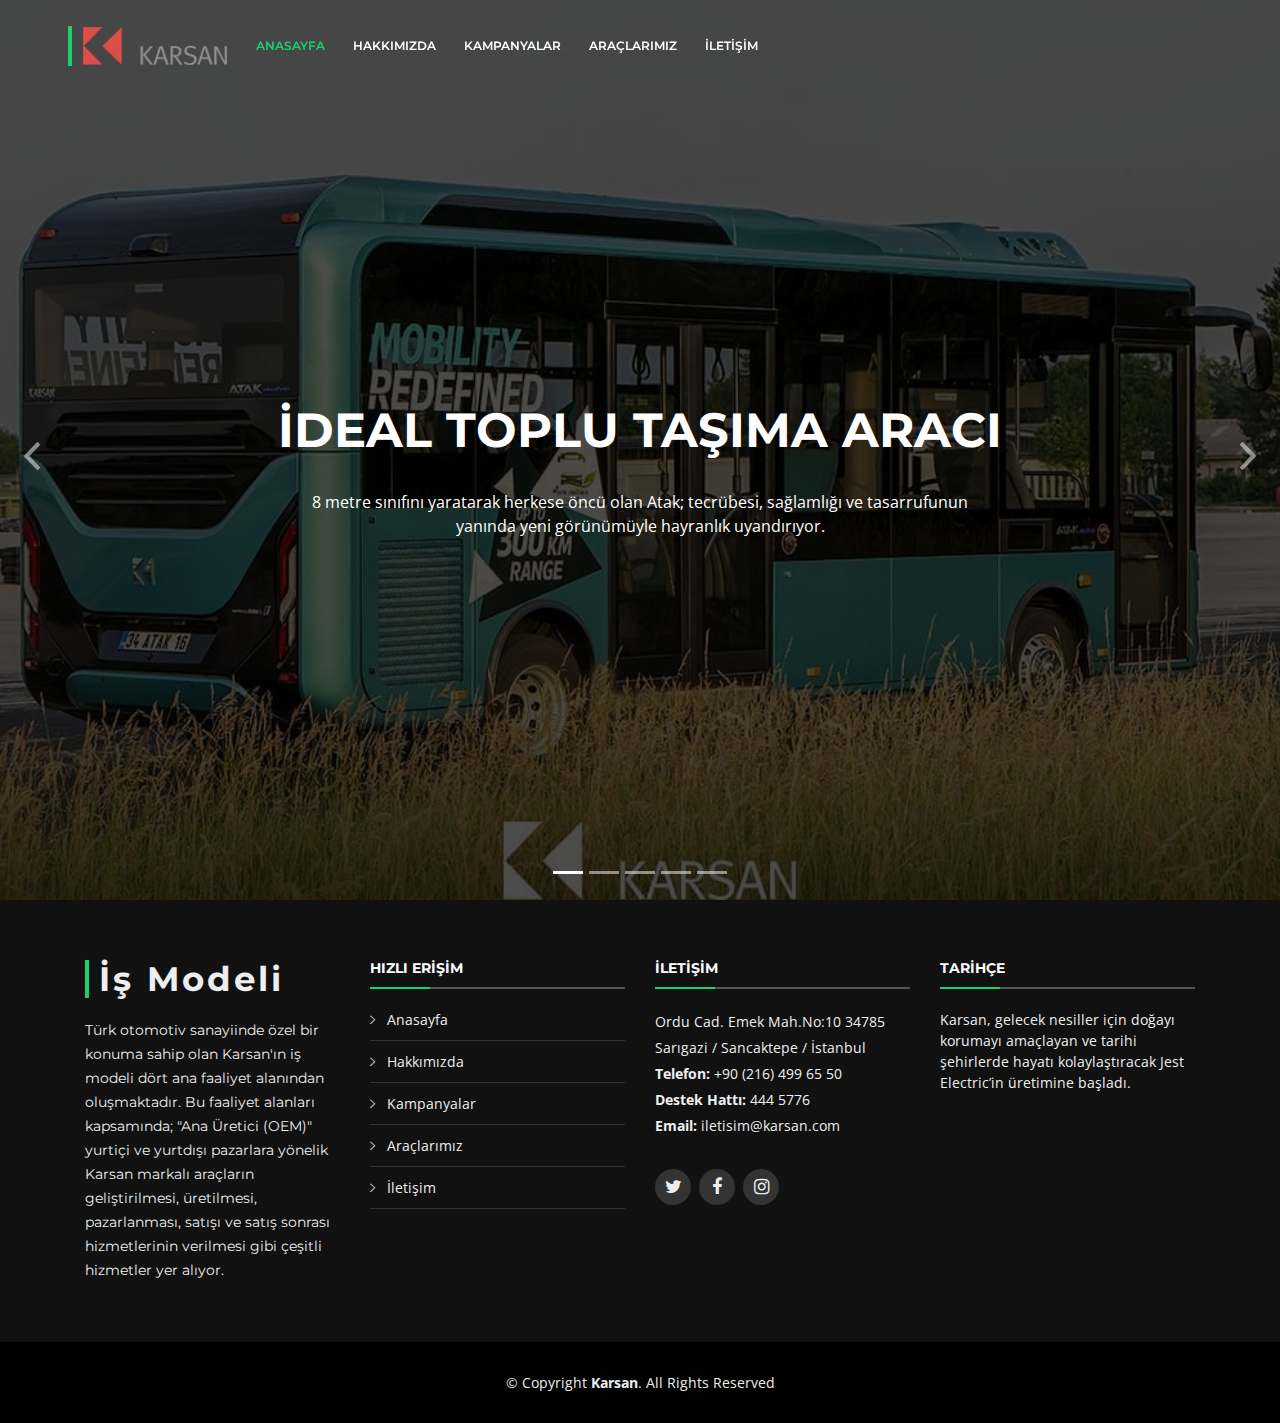
<file: index.html>
<!DOCTYPE html>
<html lang="tr">

<head>
  <meta charset="utf-8">
  <meta content="width=device-width, initial-scale=1.0" name="viewport">

  <title>Karsan </title>
  <meta content="" name="descriptison">
  <meta content="" name="keywords">

  <!-- Favicons -->
  <link href="assets/img/logo1.png" rel="icon">
  <link href="assets/img/apple-touch-icon.png" rel="apple-touch-icon">

  <!-- Google Fonts -->
  <link href="https://fonts.googleapis.com/css?family=Open+Sans:300,300i,400,400i,700,700i|Montserrat:300,400,500,700" rel="stylesheet">

  <!-- Vendor CSS Files -->
  <link href="assets/vendor/bootstrap/css/bootstrap.min.css" rel="stylesheet">
  <link href="assets/vendor/icofont/icofont.min.css" rel="stylesheet">
  <link href="assets/vendor/font-awesome/css/font-awesome.min.css" rel="stylesheet">
  <link href="assets/vendor/ionicons/css/ionicons.min.css" rel="stylesheet">
  <link href="assets/vendor/animate.css/animate.min.css" rel="stylesheet">
  <link href="assets/vendor/venobox/venobox.css" rel="stylesheet">
  <link href="assets/vendor/owl.carousel/assets/owl.carousel.min.css" rel="stylesheet">
  <link href="assets/vendor/aos/aos.css" rel="stylesheet">

  <!-- Template Main CSS File -->
  <link href="assets/css/style.css" rel="stylesheet">

  <!-- =======================================================
  * Template Name: BizPage - v3.0.0
  * Template URL: https://bootstrapmade.com/bizpage-bootstrap-business-template/
  * Author: BootstrapMade.com
  * License: https://bootstrapmade.com/license/
  ======================================================== -->
</head>

<body>

  <!-- ======= Header ======= -->
  <header id="header" class="fixed-top header-transparent">
    <div class="container-fluid">

      <div class="row justify-content-center">
        <div class="col-xl-11 d-flex align-items-center">
          <h1 class="logo"><img src="assets/img/logo.png" alt="" class="img-fluid"></a><a href="index.html"></a></h1>
          <!-- Uncomment below if you prefer to use an image logo -->
          <!-- <a href="index.html" class="logo mr-auto"><img src="assets/img/logo.png" alt="" class="img-fluid"></a>-->

          <nav class="nav-menu d-none d-lg-block">
            <ul>
              <li class="active"><a href="index.html">Anasayfa</a></li>
              <li><a href="hakkımızda.html">Hakkımızda</a></li>
              <li><a href="kampanya.html">Kampanyalar</a></li>
              <li><a href="araclar.html">Araçlarımız</a></li>
              <li><a href="iletisim.html">İletişim</a></li>

            </ul>
          </nav><!-- .nav-menu -->
        </div>
      </div>

    </div>
  </header><!-- End Header -->

  <!-- ======= Intro Section ======= -->
  <section id="intro">
    <div class="intro-container">
      <div id="introCarousel" class="carousel  slide carousel-fade" data-ride="carousel">

        <ol class="carousel-indicators"></ol>

        <div class="carousel-inner" role="listbox">

          <div class="carousel-item active" style="background-image: url(assets/img/intro-carousel/ara1.jpg)">
            <div class="carousel-container">
              <div class="container">
                <h2 class="animate__animated animate__fadeInDown">İDEAL TOPLU TAŞIMA ARACI</h2>
                <p class="animate__animated animate__fadeInUp">8 metre sınıfını yaratarak herkese öncü olan Atak; tecrübesi, sağlamlığı ve tasarrufunun yanında yeni görünümüyle hayranlık uyandırıyor.</p>
                
              </div>
            </div>
          </div>

          <div class="carousel-item" style="background-image: url(assets/img/intro-carousel/ara2.jpg)">
            <div class="carousel-container">
              <div class="container">
                <h2 class="animate__animated animate__fadeInDown">GELİŞMİŞ YOLCU KONFORU</h2>
                <p class="animate__animated animate__fadeInUp">Orijinal alçak girişi ve Kneeling (Şasi Yana Yatma) özelliği ile yaşlı ve pusetli yolcular için araca iniş binişleri kolaylaştıran Atak, engelli rampası sayesinde tekerlekli sandalyeli yolcuların da hareket özgürlüğünü düşünüyor.</p>
              
              </div>
            </div>
          </div>

          <div class="carousel-item" style="background-image: url(assets/img/intro-carousel/ara3.jpg)">
            <div class="carousel-container">
              <div class="container">
                <h2 class="animate__animated animate__fadeInDown">GELECEKTEN İLHAM ALAN YENİ ÖN TASARIM</h2>
                <p class="animate__animated animate__fadeInUp">Yeni Atak, dinamik, modern ve kompakt tasarımıyla yenilikçi bir görünüm ortaya koyuyor. Ön kısmında yer alan keskin bakışlı yatay farları, kavisli ön burnu ve ‘‘L’’ formlu yuvalar içine yerleştirilmiş LED gündüz farları Atak’ın yolda ilerlerken kendinden emin bir duruş sergilemesini sağlıyor.</p>
                
              </div>
            </div>
          </div>

          <div class="carousel-item" style="background-image: url(assets/img/intro-carousel/ara4.jpg)">
            <div class="carousel-container">
              <div class="container">
                <h2 class="animate__animated animate__fadeInDown">İDEAL YOLCU KAPASİTESİ</h2>
                <p class="animate__animated animate__fadeInUp">58 kişilik ideal yolcu kapasitesiyle ekstra maliyetleri ortadan kaldıran Atak, yolcu yoğunluğunun düşük olduğu saatlerde 8 metre uzunluğu ile  tam kapasite kullanımı sunar. 12 metrelik otobüslerin yarattığı atıl kapasiteden ve gereksiz yakıt tüketiminden tasarruf sağlar.</p>
               
              </div>
            </div>
          </div>

          <div class="carousel-item" style="background-image: url(assets/img/intro-carousel/ara5.jpg)">
            <div class="carousel-container">
              <div class="container">
                <h2 class="animate__animated animate__fadeInDown">YAKIT EKONOMİSİ VE YÜKSEK PERFORMANS</h2>
                <p class="animate__animated animate__fadeInUp">Yenilikçi enlemesine motor yerleşimi şehiriçi trafiğinde kısa arka uzunluk ile üstün manevra kabiliyeti sağlarken, güçlü ve çevreci Euro VI emisyon normlarına uygun motoru eşsiz yakıt ekonomisi sunar. Sessiz ve çalışkan motoruyla yüksek performans sağlanmasına yardımcı olur.</p>
                
              </div>
            </div>
          </div>

        </div>

        <a class="carousel-control-prev" href="#introCarousel" role="button" data-slide="prev">
          <span class="carousel-control-prev-icon ion-chevron-left" aria-hidden="true"></span>
          <span class="sr-only">Previous</span>
        </a>

        <a class="carousel-control-next" href="#introCarousel" role="button" data-slide="next">
          <span class="carousel-control-next-icon ion-chevron-right" aria-hidden="true"></span>
          <span class="sr-only">Next</span>
        </a>

      </div>
    </div>
  </section><!-- End Intro Section -->

  <main id="main">

   

   

  <!-- ======= Footer ======= -->
  <footer id="footer">
    <div class="footer-top">
      <div class="container">
        <div class="row">

          <div class="col-lg-3 col-md-6 footer-info">
            <h3>İş Modeli</h3>
            <p>Türk otomotiv sanayiinde özel bir konuma sahip olan Karsan'ın iş modeli dört ana faaliyet alanından oluşmaktadır.

              Bu faaliyet alanları kapsamında; "Ana Üretici (OEM)" yurtiçi ve yurtdışı pazarlara yönelik Karsan markalı araçların geliştirilmesi, üretilmesi, pazarlanması, satışı ve satış sonrası hizmetlerinin verilmesi gibi çeşitli hizmetler yer alıyor.</p>
          </div>

          <div class="col-lg-3 col-md-6 footer-links">
            <h4>Hızlı Erişim</h4>
            <ul>
              <li><i class="ion-ios-arrow-right"></i> <a href="index.html">Anasayfa</a></li>
              <li><i class="ion-ios-arrow-right"></i> <a href="hakkımızda.html">Hakkımızda</a></li>
              <li><i class="ion-ios-arrow-right"></i> <a href="kampanya.html">Kampanyalar</a></li>
              <li><i class="ion-ios-arrow-right"></i> <a href="araclar.html">Araçlarımız</a></li>
              <li><i class="ion-ios-arrow-right"></i> <a href="iletisim.html">İletişim</a></li>
            </ul>
          </div>

          <div class="col-lg-3 col-md-6 footer-contact">
            <h4>İletişim</h4>
            <p>
              Ordu Cad. Emek Mah.No:10 34785 Sarıgazi / Sancaktepe / İstanbul <br>
              
              <strong>Telefon:</strong> +90 (216) 499 65 50<br>  <strong>Destek Hattı: </strong> 444 5776 <br>
              <strong>Email:</strong> iletisim@karsan.com<br>
            </p>

            <div class="social-links">
              <a href="https://twitter.com/karsantr" class="twitter"><i class="fa fa-twitter"></i></a>
              <a href="https://www.facebook.com/karsanTR/" class="facebook"><i class="fa fa-facebook"></i></a>
              <a href="https://www.instagram.com/karsantr/?hl=tr" class="instagram"><i class="fa fa-instagram"></i></a>
              
            </div>

          </div>

          <div class="col-lg-3 col-md-6 footer-newsletter">
            <h4>Tarihçe</h4>
            <p>Karsan, gelecek nesiller için doğayı korumayı amaçlayan ve tarihi şehirlerde hayatı kolaylaştıracak Jest Electric’in üretimine başladı.</p>
            <form action="" method="post">
              
            </form>
          </div>

        </div>
      </div>
    </div>

    <div class="container">
      <div class="copyright">
        &copy; Copyright <strong>Karsan</strong>. All Rights Reserved
      </div>
      <div class="credits">
        <!--
        All the links in the footer should remain intact.
        You can delete the links only if you purchased the pro version.
        Licensing information: https://bootstrapmade.com/license/
        Purchase the pro version with working PHP/AJAX contact form: https://bootstrapmade.com/buy/?theme=BizPage
      -->
    
      </div>
    </div>
  </footer><!-- End Footer -->

  <a href="#" class="back-to-top"><i class="fa fa-chevron-up"></i></a>
  <!-- Uncomment below i you want to use a preloader -->
  <!-- <div id="preloader"></div> -->

  <!-- Vendor JS Files -->
  <script src="assets/vendor/jquery/jquery.min.js"></script>
  <script src="assets/vendor/bootstrap/js/bootstrap.bundle.min.js"></script>
  <script src="assets/vendor/jquery.easing/jquery.easing.min.js"></script>
  <script src="assets/vendor/php-email-form/validate.js"></script>
  <script src="assets/vendor/waypoints/jquery.waypoints.min.js"></script>
  <script src="assets/vendor/counterup/counterup.min.js"></script>
  <script src="assets/vendor/isotope-layout/isotope.pkgd.min.js"></script>
  <script src="assets/vendor/venobox/venobox.min.js"></script>
  <script src="assets/vendor/owl.carousel/owl.carousel.min.js"></script>
  <script src="assets/vendor/aos/aos.js"></script>

  <!-- Template Main JS File -->
  <script src="assets/js/main.js"></script>

</body>

</html>
</file>
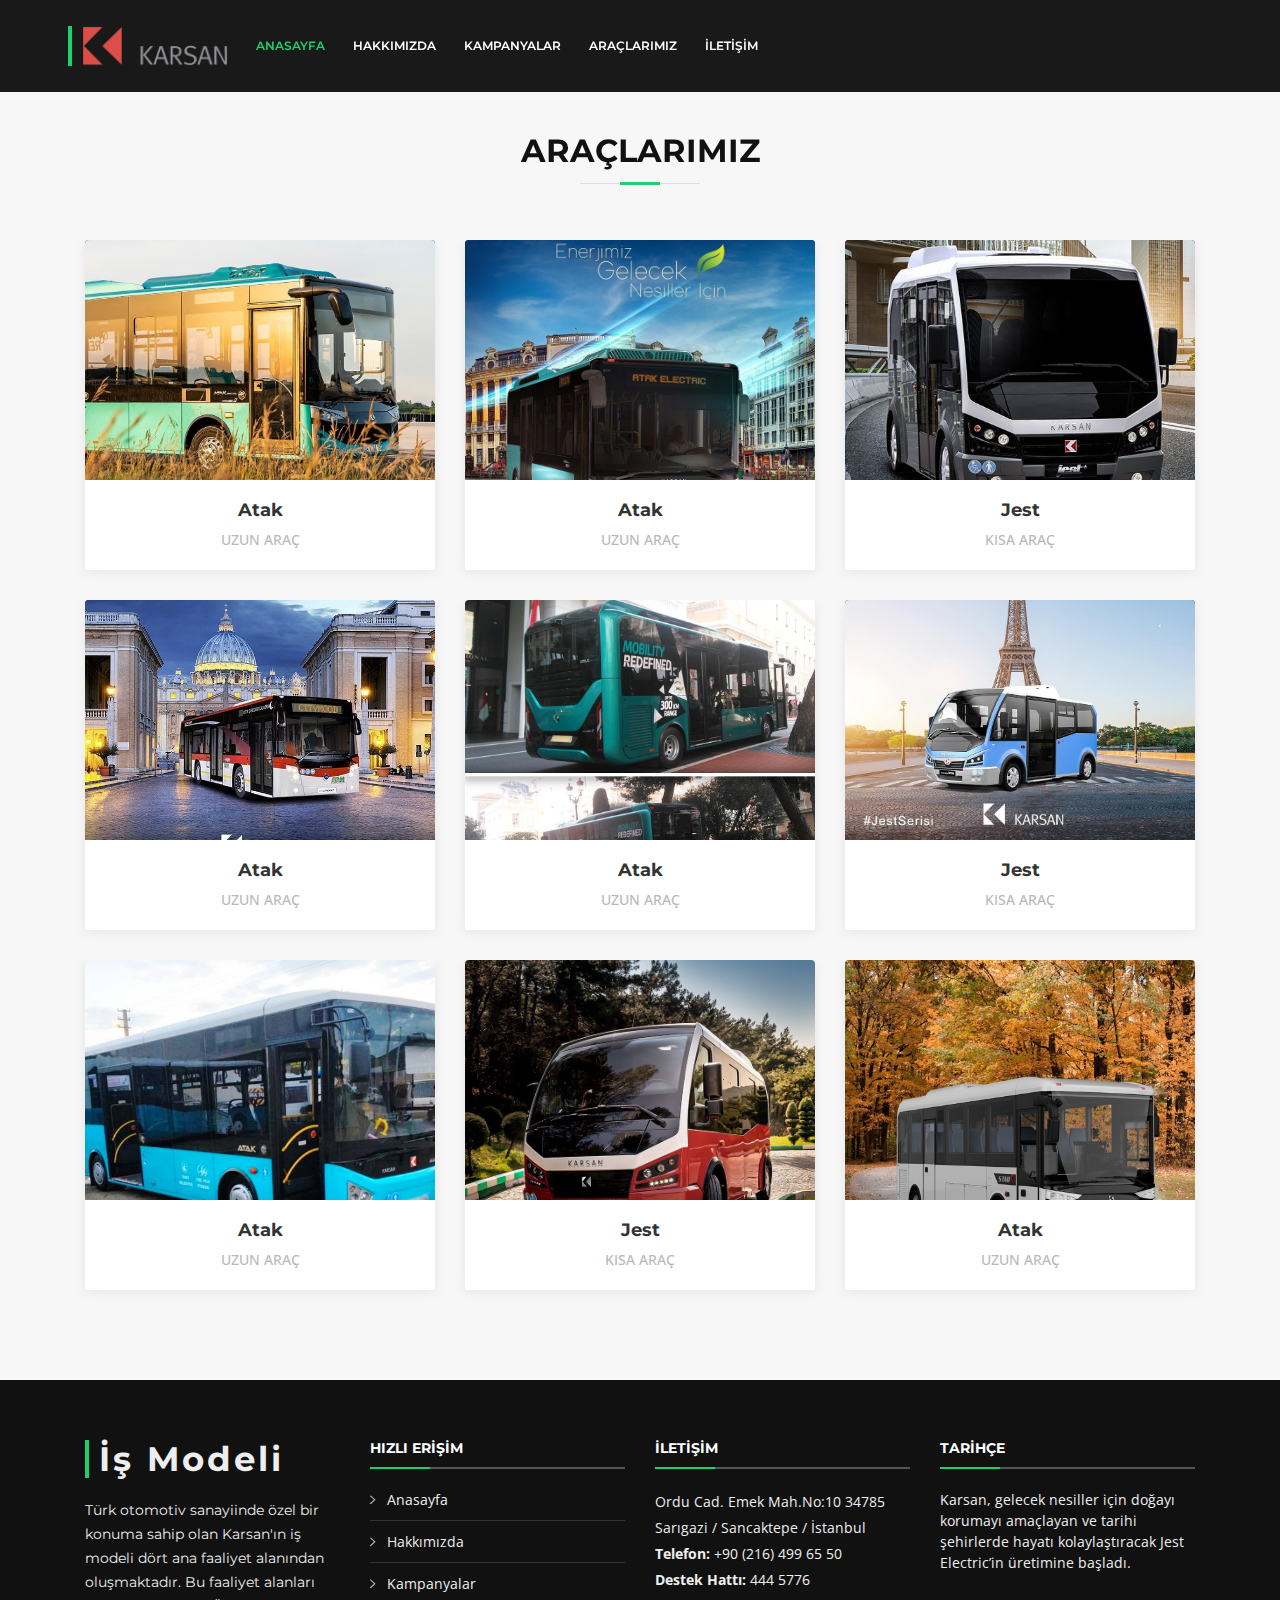
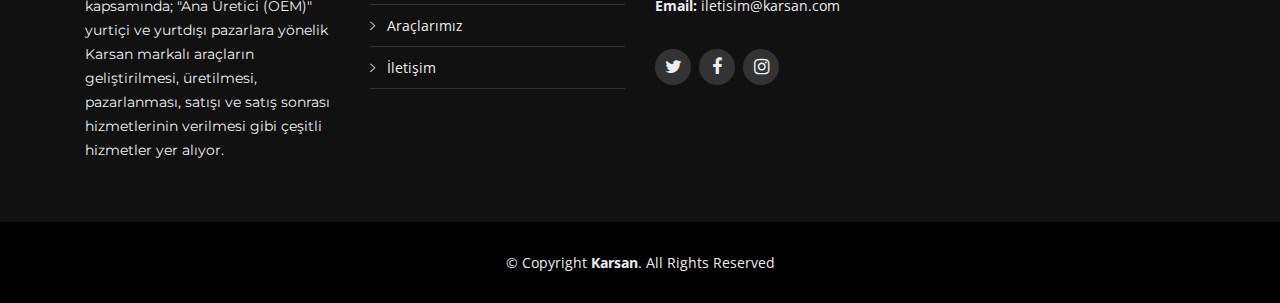
<file: araclar.html>
<!DOCTYPE html>
<html lang="tr">

<head>
  <meta charset="utf-8">
  <meta content="width=device-width, initial-scale=1.0" name="viewport">

  <title>Karsan</title>
  <meta content="" name="descriptison">
  <meta content="" name="keywords">

  <!-- Favicons -->
  <link href="assets/img/logo1.png" rel="icon">
  <link href="assets/img/apple-touch-icon.png" rel="apple-touch-icon">

  <!-- Google Fonts -->
  <link href="https://fonts.googleapis.com/css?family=Open+Sans:300,300i,400,400i,700,700i|Montserrat:300,400,500,700" rel="stylesheet">

  <!-- Vendor CSS Files -->
  <link href="assets/vendor/bootstrap/css/bootstrap.min.css" rel="stylesheet">
  <link href="assets/vendor/icofont/icofont.min.css" rel="stylesheet">
  <link href="assets/vendor/font-awesome/css/font-awesome.min.css" rel="stylesheet">
  <link href="assets/vendor/ionicons/css/ionicons.min.css" rel="stylesheet">
  <link href="assets/vendor/animate.css/animate.min.css" rel="stylesheet">
  <link href="assets/vendor/venobox/venobox.css" rel="stylesheet">
  <link href="assets/vendor/owl.carousel/assets/owl.carousel.min.css" rel="stylesheet">
  <link href="assets/vendor/aos/aos.css" rel="stylesheet">

  <!-- Template Main CSS File -->
  <link href="assets/css/style.css" rel="stylesheet">

  <!-- =======================================================
  * Template Name: BizPage - v3.0.0
  * Template URL: https://bootstrapmade.com/bizpage-bootstrap-business-template/
  * Author: BootstrapMade.com
  * License: https://bootstrapmade.com/license/
  ======================================================== -->
</head>

<body>

  <!-- ======= Header ======= -->
  <header id="header" class="fixed-top  ">
    <div class="container-fluid">

      <div class="row justify-content-center">
        <div class="col-xl-11 d-flex align-items-center">
          <h1 class="logo"><img src="assets/img/logo.png" alt="" class="img-fluid"></a><a href="index.html"></a></h1>
          <!-- Uncomment below if you prefer to use an image logo -->
          <!-- <a href="index.html" class="logo mr-auto"><img src="assets/img/logo.png" alt="" class="img-fluid"></a>-->

          <nav class="nav-menu d-none d-lg-block">
            <ul>
              <li class="active"><a href="index.html">Anasayfa</a></li>
              <li><a href="hakkımızda.html">Hakkımızda</a></li>
              <li><a href="kampanya.html">Kampanyalar</a></li>
              <li><a href="araclar.html">Araçlarımız</a></li>
              <li><a href="iletisim.html">İletişim</a></li>

            </ul>
          </nav><!-- .nav-menu -->
        </div>
      </div>

    </div>
  </header><!-- End Header -->

  <br><br><br>
  <!-- ======= Portfolio Section ======= -->
  <section id="portfolio" class="section-bg">
    <div class="container" data-aos="fade-up">

      <header class="section-header">
        <h3 class="section-title">Araçlarımız</h3>
      </header>

      <div class="row" data-aos="fade-up" data-aos-delay="100"">
    <div class=" col-lg-12">
        <ul id="portfolio-flters">
          
        </ul>
      </div>
    </div>

    <div class="row portfolio-container" data-aos="fade-up" data-aos-delay="200">

      <div class="col-lg-4 col-md-6 portfolio-item filter-app">
        <div class="portfolio-wrap">
          <figure>
            <img src="assets/img/portfolio/arac1.jpg" class="img-fluid" alt="">
            <a href="assets/img/portfolio/arac1.jpg" data-lightbox="portfolio" data-title="App 1" class="link-preview"><i class="ion ion-eye"></i></a>
            
          </figure>

          <div class="portfolio-info">
            <h4><a href="portfolio-details.html">Atak</a></h4>
            <p>Uzun Araç</p>
          </div>
        </div>
      </div>

      <div class="col-lg-4 col-md-6 portfolio-item filter-web">
        <div class="portfolio-wrap">
          <figure>
            <img src="assets/img/portfolio/arac2.jpg" class="img-fluid" alt="">
            <a href="assets/img/portfolio/arac2.jpg" class="link-preview venobox" data-gall="portfolioGallery" title="Web 3"><i class="ion ion-eye"></i></a>
            
          </figure>

          <div class="portfolio-info">
            <h4><a href="portfolio-details.html">Atak</a></h4>
            <p>Uzun Araç</p>
          </div>
        </div>
      </div>

      <div class="col-lg-4 col-md-6 portfolio-item filter-app">
        <div class="portfolio-wrap">
          <figure>
            <img src="assets/img/portfolio/arac3.jpg" class="img-fluid" alt="">
            <a href="assets/img/portfolio/arac3.jpg" class="link-preview venobox" data-gall="portfolioGallery" title="App 2"><i class="ion ion-eye"></i></a>
            
          </figure>

          <div class="portfolio-info">
            <h4><a href="portfolio-details.html">Jest</a></h4>
            <p>Kısa Araç</p>
          </div>
        </div>
      </div>

      <div class="col-lg-4 col-md-6 portfolio-item filter-card">
        <div class="portfolio-wrap">
          <figure>
            <img src="assets/img/portfolio/arac4.jpg" class="img-fluid" alt="">
            <a href="assets/img/portfolio/arac4.jpg" class="link-preview venobox" data-gall="portfolioGallery" title="Card 2"><i class="ion ion-eye"></i></a>
           
          </figure>

          <div class="portfolio-info">
            <h4><a href="portfolio-details.html">Atak</a></h4>
            <p>Uzun Araç</p>
          </div>
        </div>
      </div>

      <div class="col-lg-4 col-md-6 portfolio-item filter-web">
        <div class="portfolio-wrap">
          <figure>
            <img src="assets/img/portfolio/arac5.jpg" class="img-fluid" alt="">
            <a href="assets/img/portfolio/arac5.jpg" class="link-preview venobox" data-gall="portfolioGallery" title="Web 2"><i class="ion ion-eye"></i></a>
           
          </figure>

          <div class="portfolio-info">
            <h4><a href="portfolio-details.html">Atak</a></h4>
            <p>Uzun Araç</p>
          </div>
        </div>
      </div>

      <div class="col-lg-4 col-md-6 portfolio-item filter-app">
        <div class="portfolio-wrap">
          <figure>
            <img src="assets/img/portfolio/arac6.jpg" class="img-fluid" alt="">
            <a href="assets/img/portfolio/arac6.jpg" class="link-preview venobox" data-gall="portfolioGallery" title="App 3"><i class="ion ion-eye"></i></a>
           
          </figure>

          <div class="portfolio-info">
            <h4><a href="portfolio-details.html">Jest</a></h4>
            <p>Kısa Araç</p>
          </div>
        </div>
      </div>

      <div class="col-lg-4 col-md-6 portfolio-item filter-card">
        <div class="portfolio-wrap">
          <figure>
            <img src="assets/img/portfolio/arac7.jpg" class="img-fluid" alt="">
            <a href="assets/img/portfolio/arac7.jpg" class="link-preview venobox" data-gall="portfolioGallery" title="Card 1"><i class="ion ion-eye"></i></a>
           
          </figure>

          <div class="portfolio-info">
            <h4><a href="portfolio-details.html">Atak</a></h4>
            <p>Uzun Araç</p>
          </div>
        </div>
      </div>

      <div class="col-lg-4 col-md-6 portfolio-item filter-card">
        <div class="portfolio-wrap">
          <figure>
            <img src="assets/img/portfolio/arac8.jpg" class="img-fluid" alt="">
            <a href="assets/img/portfolio/arac8.jpg" class="link-preview venobox" data-gall="portfolioGallery" title="Card 3"><i class="ion ion-eye"></i></a>
           
          </figure>

          <div class="portfolio-info">
            <h4><a href="portfolio-details.html">Jest</a></h4>
            <p>Kısa Araç</p>
          </div>
        </div>
      </div>

      <div class="col-lg-4 col-md-6 portfolio-item filter-web">
        <div class="portfolio-wrap">
          <figure>
            <img src="assets/img/portfolio/arac9.jpg" class="img-fluid" alt="">
            <a href="assets/img/portfolio/arac9.jpg" class="link-preview venobox" data-gall="portfolioGallery" title="Web 1"><i class="ion ion-eye"></i></a>
           
          </figure>

          <div class="portfolio-info">
            <h4><a href="portfolio-details.html">Atak</a></h4>
            <p>Uzun Araç</p>
          </div>
        </div>
      </div>

    </div>

    </div>
  </section><!-- End Portfolio Section -->


  



 <!-- ======= Footer ======= -->
 <footer id="footer">
    <div class="footer-top">
      <div class="container">
        <div class="row">

          <div class="col-lg-3 col-md-6 footer-info">
            <h3>İş Modeli</h3>
            <p>Türk otomotiv sanayiinde özel bir konuma sahip olan Karsan'ın iş modeli dört ana faaliyet alanından oluşmaktadır.

              Bu faaliyet alanları kapsamında; "Ana Üretici (OEM)" yurtiçi ve yurtdışı pazarlara yönelik Karsan markalı araçların geliştirilmesi, üretilmesi, pazarlanması, satışı ve satış sonrası hizmetlerinin verilmesi gibi çeşitli hizmetler yer alıyor.</p>
          </div>

          <div class="col-lg-3 col-md-6 footer-links">
            <h4>Hızlı Erişim</h4>
            <ul>
              <li><i class="ion-ios-arrow-right"></i> <a href="index.html">Anasayfa</a></li>
              <li><i class="ion-ios-arrow-right"></i> <a href="hakkımızda.html">Hakkımızda</a></li>
              <li><i class="ion-ios-arrow-right"></i> <a href="kampanya.html">Kampanyalar</a></li>
              <li><i class="ion-ios-arrow-right"></i> <a href="araclar.html">Araçlarımız</a></li>
              <li><i class="ion-ios-arrow-right"></i> <a href="iletisim.html">İletişim</a></li>
            </ul>
          </div>

          <div class="col-lg-3 col-md-6 footer-contact">
            <h4>İletişim</h4>
            <p>
              Ordu Cad. Emek Mah.No:10 34785 Sarıgazi / Sancaktepe / İstanbul <br>
              
              <strong>Telefon:</strong> +90 (216) 499 65 50<br>  <strong>Destek Hattı: </strong> 444 5776 <br>
              <strong>Email:</strong> iletisim@karsan.com<br>
            </p>

            <div class="social-links">
              <a href="https://twitter.com/karsantr" class="twitter"><i class="fa fa-twitter"></i></a>
              <a href="https://www.facebook.com/karsanTR/" class="facebook"><i class="fa fa-facebook"></i></a>
              <a href="https://www.instagram.com/karsantr/?hl=tr" class="instagram"><i class="fa fa-instagram"></i></a>
              
            </div>

          </div>

          <div class="col-lg-3 col-md-6 footer-newsletter">
            <h4>Tarihçe</h4>
            <p>Karsan, gelecek nesiller için doğayı korumayı amaçlayan ve tarihi şehirlerde hayatı kolaylaştıracak Jest Electric’in üretimine başladı.</p>
            <form action="" method="post">
              
            </form>
          </div>

        </div>
      </div>
    </div>

    <div class="container">
      <div class="copyright">
        &copy; Copyright <strong>Karsan</strong>. All Rights Reserved
      </div>
      <div class="credits">
        <!--
        All the links in the footer should remain intact.
        You can delete the links only if you purchased the pro version.
        Licensing information: https://bootstrapmade.com/license/
        Purchase the pro version with working PHP/AJAX contact form: https://bootstrapmade.com/buy/?theme=BizPage
      -->
    
      </div>
    </div>
  </footer><!-- End Footer -->

  <a href="#" class="back-to-top"><i class="fa fa-chevron-up"></i></a>
  <!-- Uncomment below i you want to use a preloader -->
  <!-- <div id="preloader"></div> -->

  <!-- Vendor JS Files -->
  <script src="assets/vendor/jquery/jquery.min.js"></script>
  <script src="assets/vendor/bootstrap/js/bootstrap.bundle.min.js"></script>
  <script src="assets/vendor/jquery.easing/jquery.easing.min.js"></script>
  <script src="assets/vendor/php-email-form/validate.js"></script>
  <script src="assets/vendor/waypoints/jquery.waypoints.min.js"></script>
  <script src="assets/vendor/counterup/counterup.min.js"></script>
  <script src="assets/vendor/isotope-layout/isotope.pkgd.min.js"></script>
  <script src="assets/vendor/venobox/venobox.min.js"></script>
  <script src="assets/vendor/owl.carousel/owl.carousel.min.js"></script>
  <script src="assets/vendor/aos/aos.js"></script>

  <!-- Template Main JS File -->
  <script src="assets/js/main.js"></script>

</body>

</html>
</file>
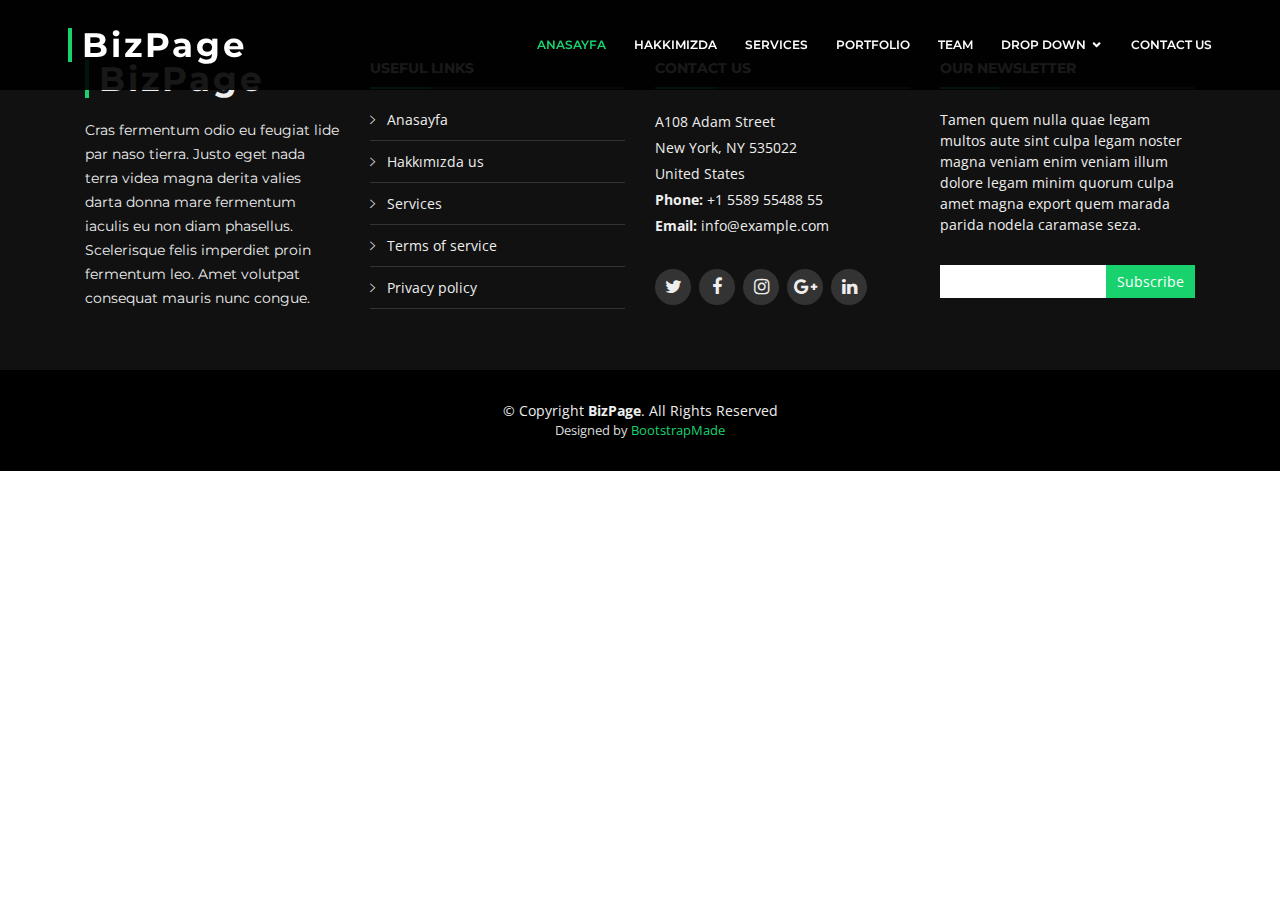
<file: Boştemp.html>
<!DOCTYPE html>
<html lang="en">

<head>
  <meta charset="utf-8">
  <meta content="width=device-width, initial-scale=1.0" name="viewport">

  <title>BizPage Bootstrap Template</title>
  <meta content="" name="descriptison">
  <meta content="" name="keywords">

  <!-- Favicons -->
  <link href="assets/img/favicon.png" rel="icon">
  <link href="assets/img/apple-touch-icon.png" rel="apple-touch-icon">

  <!-- Google Fonts -->
  <link href="https://fonts.googleapis.com/css?family=Open+Sans:300,300i,400,400i,700,700i|Montserrat:300,400,500,700" rel="stylesheet">

  <!-- Vendor CSS Files -->
  <link href="assets/vendor/bootstrap/css/bootstrap.min.css" rel="stylesheet">
  <link href="assets/vendor/icofont/icofont.min.css" rel="stylesheet">
  <link href="assets/vendor/font-awesome/css/font-awesome.min.css" rel="stylesheet">
  <link href="assets/vendor/ionicons/css/ionicons.min.css" rel="stylesheet">
  <link href="assets/vendor/animate.css/animate.min.css" rel="stylesheet">
  <link href="assets/vendor/venobox/venobox.css" rel="stylesheet">
  <link href="assets/vendor/owl.carousel/assets/owl.carousel.min.css" rel="stylesheet">
  <link href="assets/vendor/aos/aos.css" rel="stylesheet">

  <!-- Template Main CSS File -->
  <link href="assets/css/style.css" rel="stylesheet">

  <!-- =======================================================
  * Template Name: BizPage - v3.0.0
  * Template URL: https://bootstrapmade.com/bizpage-bootstrap-business-template/
  * Author: BootstrapMade.com
  * License: https://bootstrapmade.com/license/
  ======================================================== -->
</head>

<body>

  <!-- ======= Header ======= -->
  <header id="header" class="fixed-top ">
    <div class="container-fluid">

      <div class="row justify-content-center">
        <div class="col-xl-11 d-flex align-items-center">
          <h1 class="logo mr-auto"><a href="index.html">BizPage</a></h1>
          <!-- Uncomment below if you prefer to use an image logo -->
          <!-- <a href="index.html" class="logo mr-auto"><img src="assets/img/logo.png" alt="" class="img-fluid"></a>-->

          <nav class="nav-menu d-none d-lg-block">
            <ul>
              <li class="active"><a href="index.html">Anasayfa</a></li>
              <li><a href="#about">Hakkımızda</a></li>
              <li><a href="#services">Services</a></li>
              <li><a href="#portfolio">Portfolio</a></li>
              <li><a href="#team">Team</a></li>
              <li class="drop-down"><a href="">Drop Down</a>
                <ul>
                  <li><a href="#">Drop Down 1</a></li>
                  <li><a href="#">Drop Down 3</a></li>
                  <li><a href="#">Drop Down 4</a></li>
                  <li><a href="#">Drop Down 5</a></li>
                </ul>
              </li>
              <li><a href="#contact">Contact Us</a></li>

            </ul>
          </nav><!-- .nav-menu -->
        </div>
      </div>

    </div>
  </header><!-- End Header -->


  



  <!-- ======= Footer ======= -->
  <footer id="footer">
    <div class="footer-top">
      <div class="container">
        <div class="row">

          <div class="col-lg-3 col-md-6 footer-info">
            <h3>BizPage</h3>
            <p>Cras fermentum odio eu feugiat lide par naso tierra. Justo eget nada terra videa magna derita valies darta donna mare fermentum iaculis eu non diam phasellus. Scelerisque felis imperdiet proin fermentum leo. Amet volutpat consequat mauris nunc congue.</p>
          </div>

          <div class="col-lg-3 col-md-6 footer-links">
            <h4>Useful Links</h4>
            <ul>
              <li><i class="ion-ios-arrow-right"></i> <a href="#">Anasayfa</a></li>
              <li><i class="ion-ios-arrow-right"></i> <a href="#">Hakkımızda us</a></li>
              <li><i class="ion-ios-arrow-right"></i> <a href="#">Services</a></li>
              <li><i class="ion-ios-arrow-right"></i> <a href="#">Terms of service</a></li>
              <li><i class="ion-ios-arrow-right"></i> <a href="#">Privacy policy</a></li>
            </ul>
          </div>

          <div class="col-lg-3 col-md-6 footer-contact">
            <h4>Contact Us</h4>
            <p>
              A108 Adam Street <br>
              New York, NY 535022<br>
              United States <br>
              <strong>Phone:</strong> +1 5589 55488 55<br>
              <strong>Email:</strong> info@example.com<br>
            </p>

            <div class="social-links">
              <a href="#" class="twitter"><i class="fa fa-twitter"></i></a>
              <a href="#" class="facebook"><i class="fa fa-facebook"></i></a>
              <a href="#" class="instagram"><i class="fa fa-instagram"></i></a>
              <a href="#" class="google-plus"><i class="fa fa-google-plus"></i></a>
              <a href="#" class="linkedin"><i class="fa fa-linkedin"></i></a>
            </div>

          </div>

          <div class="col-lg-3 col-md-6 footer-newsletter">
            <h4>Our Newsletter</h4>
            <p>Tamen quem nulla quae legam multos aute sint culpa legam noster magna veniam enim veniam illum dolore legam minim quorum culpa amet magna export quem marada parida nodela caramase seza.</p>
            <form action="" method="post">
              <input type="email" name="email"><input type="submit" value="Subscribe">
            </form>
          </div>

        </div>
      </div>
    </div>

    <div class="container">
      <div class="copyright">
        &copy; Copyright <strong>BizPage</strong>. All Rights Reserved
      </div>
      <div class="credits">
        <!--
        All the links in the footer should remain intact.
        You can delete the links only if you purchased the pro version.
        Licensing information: https://bootstrapmade.com/license/
        Purchase the pro version with working PHP/AJAX contact form: https://bootstrapmade.com/buy/?theme=BizPage
      -->
        Designed by <a href="https://bootstrapmade.com/">BootstrapMade</a>
      </div>
    </div>
  </footer><!-- End Footer -->

  <a href="#" class="back-to-top"><i class="fa fa-chevron-up"></i></a>
  <!-- Uncomment below i you want to use a preloader -->
  <!-- <div id="preloader"></div> -->

  <!-- Vendor JS Files -->
  <script src="assets/vendor/jquery/jquery.min.js"></script>
  <script src="assets/vendor/bootstrap/js/bootstrap.bundle.min.js"></script>
  <script src="assets/vendor/jquery.easing/jquery.easing.min.js"></script>
  <script src="assets/vendor/php-email-form/validate.js"></script>
  <script src="assets/vendor/waypoints/jquery.waypoints.min.js"></script>
  <script src="assets/vendor/counterup/counterup.min.js"></script>
  <script src="assets/vendor/isotope-layout/isotope.pkgd.min.js"></script>
  <script src="assets/vendor/venobox/venobox.min.js"></script>
  <script src="assets/vendor/owl.carousel/owl.carousel.min.js"></script>
  <script src="assets/vendor/aos/aos.js"></script>

  <!-- Template Main JS File -->
  <script src="assets/js/main.js"></script>

</body>

</html>
</file>
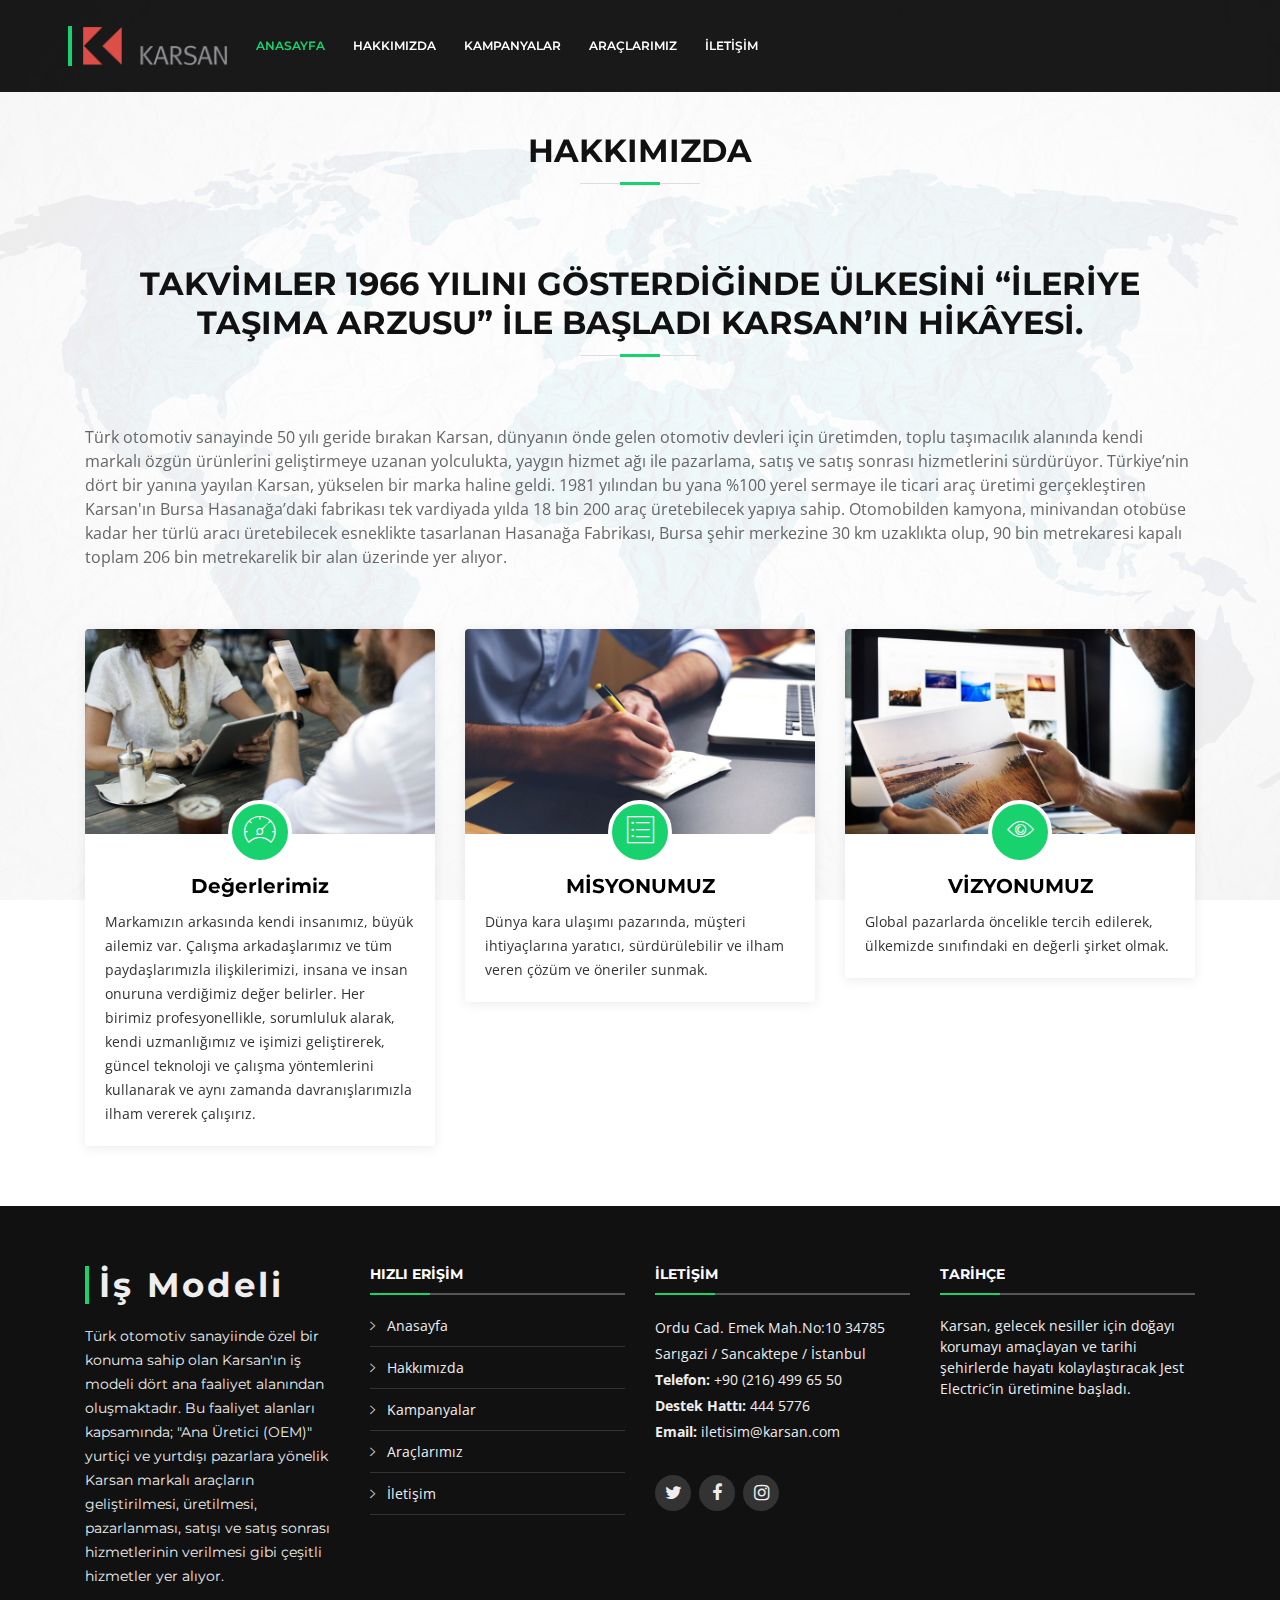
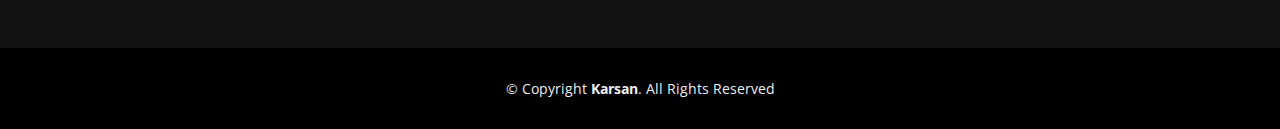
<file: hakkımızda.html>
<!DOCTYPE html>
<html lang="tr">

<head>
  <meta charset="utf-8">
  <meta content="width=device-width, initial-scale=1.0" name="viewport">

  <title>Karsan</title>
  <meta content="" name="descriptison">
  <meta content="" name="keywords">

  <!-- Favicons -->
  <link href="assets/img/logo1.png" rel="icon">
  <link href="assets/img/apple-touch-icon.png" rel="apple-touch-icon">

  <!-- Google Fonts -->
  <link href="https://fonts.googleapis.com/css?family=Open+Sans:300,300i,400,400i,700,700i|Montserrat:300,400,500,700" rel="stylesheet">

  <!-- Vendor CSS Files -->
  <link href="assets/vendor/bootstrap/css/bootstrap.min.css" rel="stylesheet">
  <link href="assets/vendor/icofont/icofont.min.css" rel="stylesheet">
  <link href="assets/vendor/font-awesome/css/font-awesome.min.css" rel="stylesheet">
  <link href="assets/vendor/ionicons/css/ionicons.min.css" rel="stylesheet">
  <link href="assets/vendor/animate.css/animate.min.css" rel="stylesheet">
  <link href="assets/vendor/venobox/venobox.css" rel="stylesheet">
  <link href="assets/vendor/owl.carousel/assets/owl.carousel.min.css" rel="stylesheet">
  <link href="assets/vendor/aos/aos.css" rel="stylesheet">

  <!-- Template Main CSS File -->
  <link href="assets/css/style.css" rel="stylesheet">

  <!-- =======================================================
  * Template Name: BizPage - v3.0.0
  * Template URL: https://bootstrapmade.com/bizpage-bootstrap-business-template/
  * Author: BootstrapMade.com
  * License: https://bootstrapmade.com/license/
  ======================================================== -->
</head>

<body>

  <!-- ======= Header ======= -->
  <header id="header" class="fixed-top ">
    <div class="container-fluid">

      <div class="row justify-content-center">
        <div class="col-xl-11 d-flex align-items-center">
            <h1 class="logo"><img src="assets/img/logo.png" alt="" class="img-fluid"></a><a href="index.html"></a></h1>
          <!-- Uncomment below if you prefer to use an image logo -->
          <!-- <a href="index.html" class="logo mr-auto"><img src="assets/img/logo.png" alt="" class="img-fluid"></a>-->

          <nav class="nav-menu d-none d-lg-block">
            <ul>
              <li class="active"><a href="index.html">Anasayfa</a></li>
              <li><a href="hakkımızda.html">Hakkımızda</a></li>
              <li><a href="kampanya.html">Kampanyalar</a></li>
              <li><a href="araclar.html">Araçlarımız</a></li>
              <li><a href="iletisim.html">İletişim</a></li>

            </ul>
          </nav><!-- .nav-menu -->
        </div>
      </div>

    </div>
  </header><!-- End Header -->
       
      <!-- ======= Hakkımızda Us Section ======= -->
    <section id="about">
        <div class="container" data-aos="fade-up">
  
          <header class="section-header">
              <br><br><br>
            <h3>Hakkımızda</h3>
            <p> <h3> Takvimler 1966 yılını gösterdiğinde ülkesini “ileriye taşıma arzusu” ile başladı Karsan’ın hikâyesi. </h3><br><br>

 

                Türk otomotiv sanayinde 50 yılı geride bırakan Karsan, dünyanın önde gelen otomotiv devleri için üretimden, toplu taşımacılık alanında kendi markalı özgün ürünlerini geliştirmeye uzanan yolculukta, yaygın hizmet ağı ile pazarlama, satış ve satış sonrası hizmetlerini sürdürüyor. Türkiye’nin dört bir yanına yayılan Karsan, yükselen bir marka haline geldi.
                1981 yılından bu yana %100 yerel sermaye ile ticari araç üretimi gerçekleştiren Karsan'ın Bursa Hasanağa’daki fabrikası tek vardiyada yılda 18 bin 200 araç üretebilecek yapıya sahip. Otomobilden kamyona, minivandan otobüse kadar her türlü aracı üretebilecek esneklikte tasarlanan Hasanağa Fabrikası, Bursa şehir merkezine 30 km uzaklıkta olup, 90 bin metrekaresi kapalı toplam 206 bin metrekarelik bir alan üzerinde yer alıyor. 

 
                
                 </p>
          </header>
  
          <div class="row about-cols">
  
            <div class="col-md-4" data-aos="fade-up" data-aos-delay="100">
              <div class="about-col">
                <div class="img">
                  <img src="assets/img/about-mission.jpg" alt="" class="img-fluid">
                  <div class="icon"><i class="ion-ios-speedometer-outline"></i></div>
                </div>
                <h2 class="title"><a href="#">Değerlerimiz</a></h2>
                <p>
                    Markamızın arkasında kendi insanımız, büyük ailemiz var.
                    Çalışma arkadaşlarımız ve tüm paydaşlarımızla ilişkilerimizi, insana ve insan onuruna verdiğimiz değer belirler. Her birimiz profesyonellikle, sorumluluk alarak, kendi uzmanlığımız ve işimizi geliştirerek, güncel teknoloji ve çalışma yöntemlerini kullanarak ve aynı zamanda davranışlarımızla ilham vererek çalışırız.
                </p>
              </div>
            </div>
  
            <div class="col-md-4" data-aos="fade-up" data-aos-delay="200">
              <div class="about-col">
                <div class="img">
                  <img src="assets/img/about-plan.jpg" alt="" class="img-fluid">
                  <div class="icon"><i class="ion-ios-list-outline"></i></div>
                </div>
                <h2 class="title"><a href="#">MİSYONUMUZ</a></h2>
                <p>
                    Dünya kara ulaşımı pazarında, müşteri ihtiyaçlarına yaratıcı, sürdürülebilir ve ilham veren çözüm ve öneriler sunmak.
                </p>
              </div>
            </div>
  
            <div class="col-md-4" data-aos="fade-up" data-aos-delay="300">
              <div class="about-col">
                <div class="img">
                  <img src="assets/img/about-vision.jpg" alt="" class="img-fluid">
                  <div class="icon"><i class="ion-ios-eye-outline"></i></div>
                </div>
                <h2 class="title"><a href="#">VİZYONUMUZ</a></h2>
                <p>
                    Global pazarlarda öncelikle tercih edilerek, ülkemizde sınıfındaki en değerli şirket olmak.
                </p>
              </div>
            </div>
  
          </div>
  
        </div>
      </section><!-- End Hakkımızda Us Section -->
  


  



  <!-- ======= Footer ======= -->
  <footer id="footer">
    <div class="footer-top">
      <div class="container">
        <div class="row">

          <div class="col-lg-3 col-md-6 footer-info">
            <h3>İş Modeli</h3>
            <p>Türk otomotiv sanayiinde özel bir konuma sahip olan Karsan'ın iş modeli dört ana faaliyet alanından oluşmaktadır.

              Bu faaliyet alanları kapsamında; "Ana Üretici (OEM)" yurtiçi ve yurtdışı pazarlara yönelik Karsan markalı araçların geliştirilmesi, üretilmesi, pazarlanması, satışı ve satış sonrası hizmetlerinin verilmesi gibi çeşitli hizmetler yer alıyor.</p>
          </div>

          <div class="col-lg-3 col-md-6 footer-links">
            <h4>Hızlı Erişim</h4>
            <ul>
              <li><i class="ion-ios-arrow-right"></i> <a href="index.html">Anasayfa</a></li>
              <li><i class="ion-ios-arrow-right"></i> <a href="hakkımızda.html">Hakkımızda</a></li>
              <li><i class="ion-ios-arrow-right"></i> <a href="kampanya.html">Kampanyalar</a></li>
              <li><i class="ion-ios-arrow-right"></i> <a href="araclar.html">Araçlarımız</a></li>
              <li><i class="ion-ios-arrow-right"></i> <a href="iletisim.html">İletişim</a></li>
            </ul>
          </div>

          <div class="col-lg-3 col-md-6 footer-contact">
            <h4>İletişim</h4>
            <p>
              Ordu Cad. Emek Mah.No:10 34785 Sarıgazi / Sancaktepe / İstanbul <br>
              
              <strong>Telefon:</strong> +90 (216) 499 65 50<br>  <strong>Destek Hattı: </strong> 444 5776 <br>
              <strong>Email:</strong> iletisim@karsan.com<br>
            </p>

            <div class="social-links">
              <a href="https://twitter.com/karsantr" class="twitter"><i class="fa fa-twitter"></i></a>
              <a href="https://www.facebook.com/karsanTR/" class="facebook"><i class="fa fa-facebook"></i></a>
              <a href="https://www.instagram.com/karsantr/?hl=tr" class="instagram"><i class="fa fa-instagram"></i></a>
              
            </div>

          </div>

          <div class="col-lg-3 col-md-6 footer-newsletter">
            <h4>Tarihçe</h4>
            <p>Karsan, gelecek nesiller için doğayı korumayı amaçlayan ve tarihi şehirlerde hayatı kolaylaştıracak Jest Electric’in üretimine başladı.</p>
            <form action="" method="post">
              
            </form>
          </div>

        </div>
      </div>
    </div>

    <div class="container">
      <div class="copyright">
        &copy; Copyright <strong>Karsan</strong>. All Rights Reserved
      </div>
      <div class="credits">
        <!--
        All the links in the footer should remain intact.
        You can delete the links only if you purchased the pro version.
        Licensing information: https://bootstrapmade.com/license/
        Purchase the pro version with working PHP/AJAX contact form: https://bootstrapmade.com/buy/?theme=BizPage
      -->
    
      </div>
    </div>
  </footer><!-- End Footer -->

  <a href="#" class="back-to-top"><i class="fa fa-chevron-up"></i></a>
  <!-- Uncomment below i you want to use a preloader -->
  <!-- <div id="preloader"></div> -->

  <!-- Vendor JS Files -->
  <script src="assets/vendor/jquery/jquery.min.js"></script>
  <script src="assets/vendor/bootstrap/js/bootstrap.bundle.min.js"></script>
  <script src="assets/vendor/jquery.easing/jquery.easing.min.js"></script>
  <script src="assets/vendor/php-email-form/validate.js"></script>
  <script src="assets/vendor/waypoints/jquery.waypoints.min.js"></script>
  <script src="assets/vendor/counterup/counterup.min.js"></script>
  <script src="assets/vendor/isotope-layout/isotope.pkgd.min.js"></script>
  <script src="assets/vendor/venobox/venobox.min.js"></script>
  <script src="assets/vendor/owl.carousel/owl.carousel.min.js"></script>
  <script src="assets/vendor/aos/aos.js"></script>

  <!-- Template Main JS File -->
  <script src="assets/js/main.js"></script>

</body>

</html>
</file>
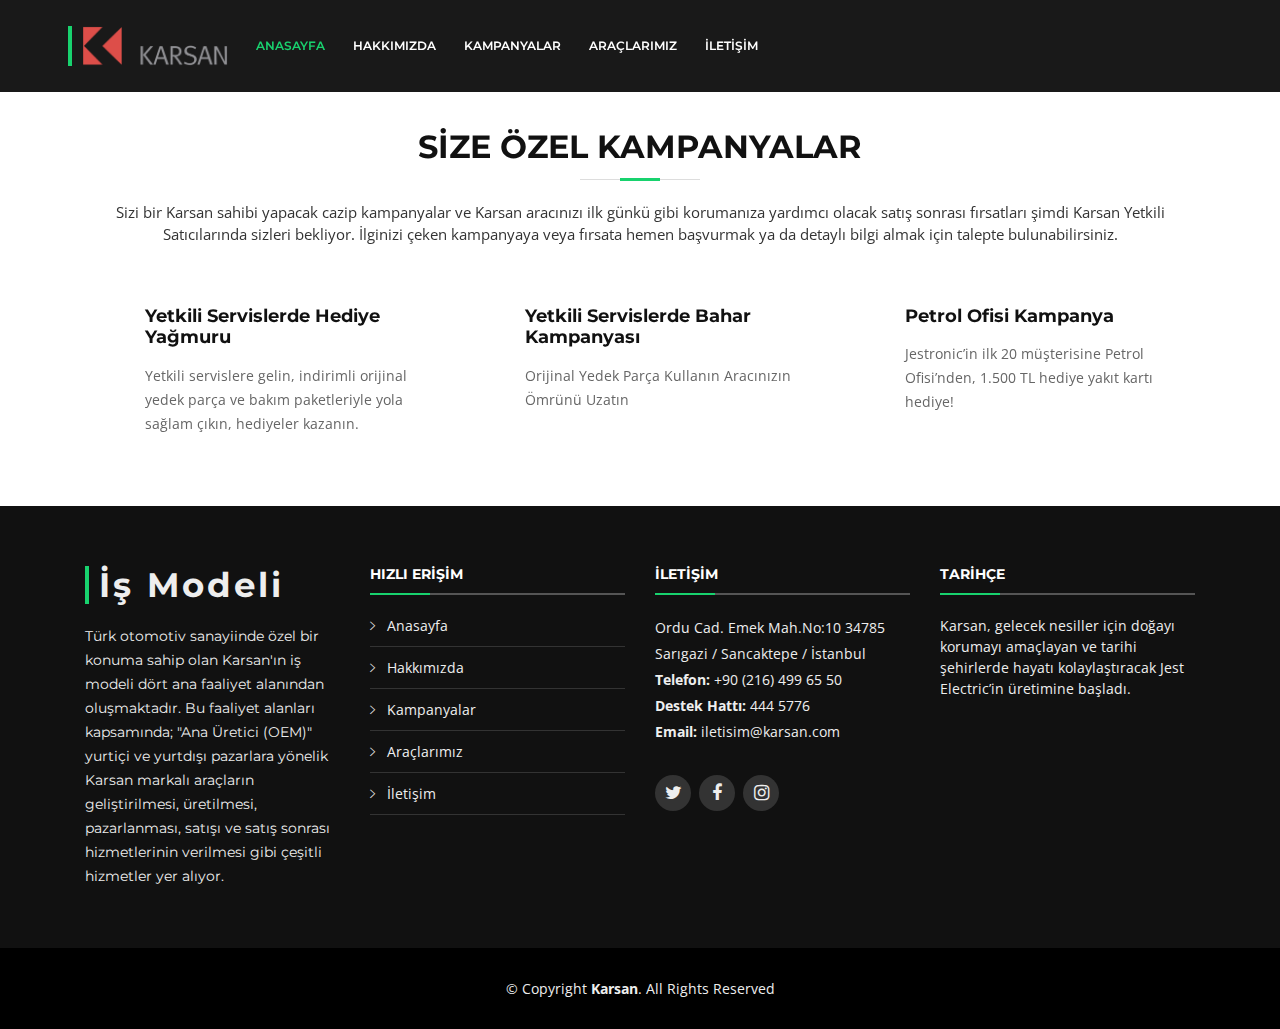
<file: kampanya.html>
<!DOCTYPE html>
<html lang="tr">

<head>
  <meta charset="utf-8">
  <meta content="width=device-width, initial-scale=1.0" name="viewport">

  <title>Karsan</title>
  <meta content="" name="descriptison">
  <meta content="" name="keywords">

  <!-- Favicons -->
  <link href="assets/img/logo1.png" rel="icon">
  <link href="assets/img/apple-touch-icon.png" rel="apple-touch-icon">

  <!-- Google Fonts -->
  <link href="https://fonts.googleapis.com/css?family=Open+Sans:300,300i,400,400i,700,700i|Montserrat:300,400,500,700" rel="stylesheet">

  <!-- Vendor CSS Files -->
  <link rel="stylesheet" href="https://www.w3schools.com/w3css/4/w3.css">
  <link rel="stylesheet" href="https://cdnjs.cloudflare.com/ajax/libs/font-awesome/4.7.0/css/font-awesome.min.css">
  <link href="assets/vendor/bootstrap/css/bootstrap.min.css" rel="stylesheet">
  <link href="assets/vendor/icofont/icofont.min.css" rel="stylesheet">
  <link href="assets/vendor/font-awesome/css/font-awesome.min.css" rel="stylesheet">
  <link href="assets/vendor/ionicons/css/ionicons.min.css" rel="stylesheet">
  <link href="assets/vendor/animate.css/animate.min.css" rel="stylesheet">
  <link href="assets/vendor/venobox/venobox.css" rel="stylesheet">
  <link href="assets/vendor/owl.carousel/assets/owl.carousel.min.css" rel="stylesheet">
  <link href="assets/vendor/aos/aos.css" rel="stylesheet">

  <!-- Template Main CSS File -->
  <link href="assets/css/style.css" rel="stylesheet">

  <!-- =======================================================
  * Template Name: BizPage - v3.0.0
  * Template URL: https://bootstrapmade.com/bizpage-bootstrap-business-template/
  * Author: BootstrapMade.com
  * License: https://bootstrapmade.com/license/
  ======================================================== -->
</head>

<body>

  <!-- ======= Header ======= -->
  <header id="header" class="fixed-top ">
    <div class="container-fluid">

      <div class="row justify-content-center">
        <div class="col-xl-11 d-flex align-items-center">
            <h1 class="logo"><img src="assets/img/logo.png" alt="" class="img-fluid"></a><a href="index.html"></a></h1>
          <!-- Uncomment below if you prefer to use an image logo -->
          <!-- <a href="index.html" class="logo mr-auto"><img src="assets/img/logo.png" alt="" class="img-fluid"></a>-->

          <nav class="nav-menu d-none d-lg-block">
            <ul>
              <li class="active"><a href="index.html">Anasayfa</a></li>
              <li><a href="hakkımızda.html">Hakkımızda</a></li>
              <li><a href="kampanya.html">Kampanyalar</a></li>
              <li><a href="araclar.html">Araçlarımız</a></li>
              <li><a href="iletisim.html">İletişim</a></li>

            </ul>
          </nav><!-- .nav-menu -->
        </div>
      </div>

    </div>
  </header><!-- End Header -->
    <br><br><br>
    <!-- ======= Services Section ======= -->
    <section id="services">
        <div class="container" data-aos="fade-up">
  
          <header class="section-header wow fadeInUp">
            <h3>SİZE ÖZEL KAMPANYALAR</h3>
            <p>Sizi bir Karsan sahibi yapacak cazip kampanyalar ve Karsan aracınızı ilk günkü gibi korumanıza yardımcı olacak satış sonrası fırsatları şimdi Karsan Yetkili Satıcılarında sizleri bekliyor. İlginizi çeken kampanyaya veya fırsata hemen başvurmak ya da detaylı bilgi almak için talepte bulunabilirsiniz.</p>
          </header>
  
          <div class="row">
  
            <div class="col-lg-4 col-md-6 box" data-aos="fade-up" data-aos-delay="100">
              
              <h4 class="title"><a>Yetkili Servislerde Hediye Yağmuru</a></h4>
              <p class="description">Yetkili servislere gelin, indirimli orijinal yedek parça ve bakım paketleriyle yola sağlam çıkın, hediyeler kazanın.</p>
            </div>
            <div class="col-lg-4 col-md-6 box" data-aos="fade-up" data-aos-delay="200">
              
              <h4 class="title"><a>Yetkili Servislerde Bahar Kampanyası</a></h4>
              <p class="description">Orijinal Yedek Parça Kullanın Aracınızın Ömrünü Uzatın</p>
            </div>
            <div class="col-lg-4 col-md-6 box" data-aos="fade-up" data-aos-delay="300">
                
              <h4 class="title"><a>Petrol Ofisi Kampanya</a></h4>
              <p class="description">Jestronic’in ilk 20 müşterisine Petrol Ofisi’nden, 1.500 TL hediye yakıt kartı hediye!</p>
            </div>
           
  
          </div>
  
        </div>
      </section><!-- End Services Section -->


  



 <!-- ======= Footer ======= -->
 <footer id="footer">
    <div class="footer-top">
      <div class="container">
        <div class="row">

          <div class="col-lg-3 col-md-6 footer-info">
            <h3>İş Modeli</h3>
            <p>Türk otomotiv sanayiinde özel bir konuma sahip olan Karsan'ın iş modeli dört ana faaliyet alanından oluşmaktadır.

              Bu faaliyet alanları kapsamında; "Ana Üretici (OEM)" yurtiçi ve yurtdışı pazarlara yönelik Karsan markalı araçların geliştirilmesi, üretilmesi, pazarlanması, satışı ve satış sonrası hizmetlerinin verilmesi gibi çeşitli hizmetler yer alıyor.</p>
          </div>

          <div class="col-lg-3 col-md-6 footer-links">
            <h4>Hızlı Erişim</h4>
            <ul>
              <li><i class="ion-ios-arrow-right"></i> <a href="index.html">Anasayfa</a></li>
              <li><i class="ion-ios-arrow-right"></i> <a href="hakkımızda.html">Hakkımızda</a></li>
              <li><i class="ion-ios-arrow-right"></i> <a href="kampanya.html">Kampanyalar</a></li>
              <li><i class="ion-ios-arrow-right"></i> <a href="araclar.html">Araçlarımız</a></li>
              <li><i class="ion-ios-arrow-right"></i> <a href="iletisim.html">İletişim</a></li>
            </ul>
          </div>

          <div class="col-lg-3 col-md-6 footer-contact">
            <h4>İletişim</h4>
            <p>
              Ordu Cad. Emek Mah.No:10 34785 Sarıgazi / Sancaktepe / İstanbul <br>
              
              <strong>Telefon:</strong> +90 (216) 499 65 50<br>  <strong>Destek Hattı: </strong> 444 5776 <br>
              <strong>Email:</strong> iletisim@karsan.com<br>
            </p>

            <div class="social-links">
              <a href="https://twitter.com/karsantr" class="twitter"><i class="fa fa-twitter"></i></a>
              <a href="https://www.facebook.com/karsanTR/" class="facebook"><i class="fa fa-facebook"></i></a>
              <a href="https://www.instagram.com/karsantr/?hl=tr" class="instagram"><i class="fa fa-instagram"></i></a>
              
            </div>

          </div>

          <div class="col-lg-3 col-md-6 footer-newsletter">
            <h4>Tarihçe</h4>
            <p>Karsan, gelecek nesiller için doğayı korumayı amaçlayan ve tarihi şehirlerde hayatı kolaylaştıracak Jest Electric’in üretimine başladı.</p>
            <form action="" method="post">
              
            </form>
          </div>

        </div>
      </div>
    </div>

    <div class="container">
      <div class="copyright">
        &copy; Copyright <strong>Karsan</strong>. All Rights Reserved
      </div>
      <div class="credits">
        <!--
        All the links in the footer should remain intact.
        You can delete the links only if you purchased the pro version.
        Licensing information: https://bootstrapmade.com/license/
        Purchase the pro version with working PHP/AJAX contact form: https://bootstrapmade.com/buy/?theme=BizPage
      -->
    
      </div>
    </div>
  </footer><!-- End Footer -->

  <a href="#" class="back-to-top"><i class="fa fa-chevron-up"></i></a>
  <!-- Uncomment below i you want to use a preloader -->
  <!-- <div id="preloader"></div> -->

  <!-- Vendor JS Files -->
  <script src="assets/vendor/jquery/jquery.min.js"></script>
  <script src="assets/vendor/bootstrap/js/bootstrap.bundle.min.js"></script>
  <script src="assets/vendor/jquery.easing/jquery.easing.min.js"></script>
  <script src="assets/vendor/php-email-form/validate.js"></script>
  <script src="assets/vendor/waypoints/jquery.waypoints.min.js"></script>
  <script src="assets/vendor/counterup/counterup.min.js"></script>
  <script src="assets/vendor/isotope-layout/isotope.pkgd.min.js"></script>
  <script src="assets/vendor/venobox/venobox.min.js"></script>
  <script src="assets/vendor/owl.carousel/owl.carousel.min.js"></script>
  <script src="assets/vendor/aos/aos.js"></script>

  <!-- Template Main JS File -->
  <script src="assets/js/main.js"></script>

</body>

</html>
</file>
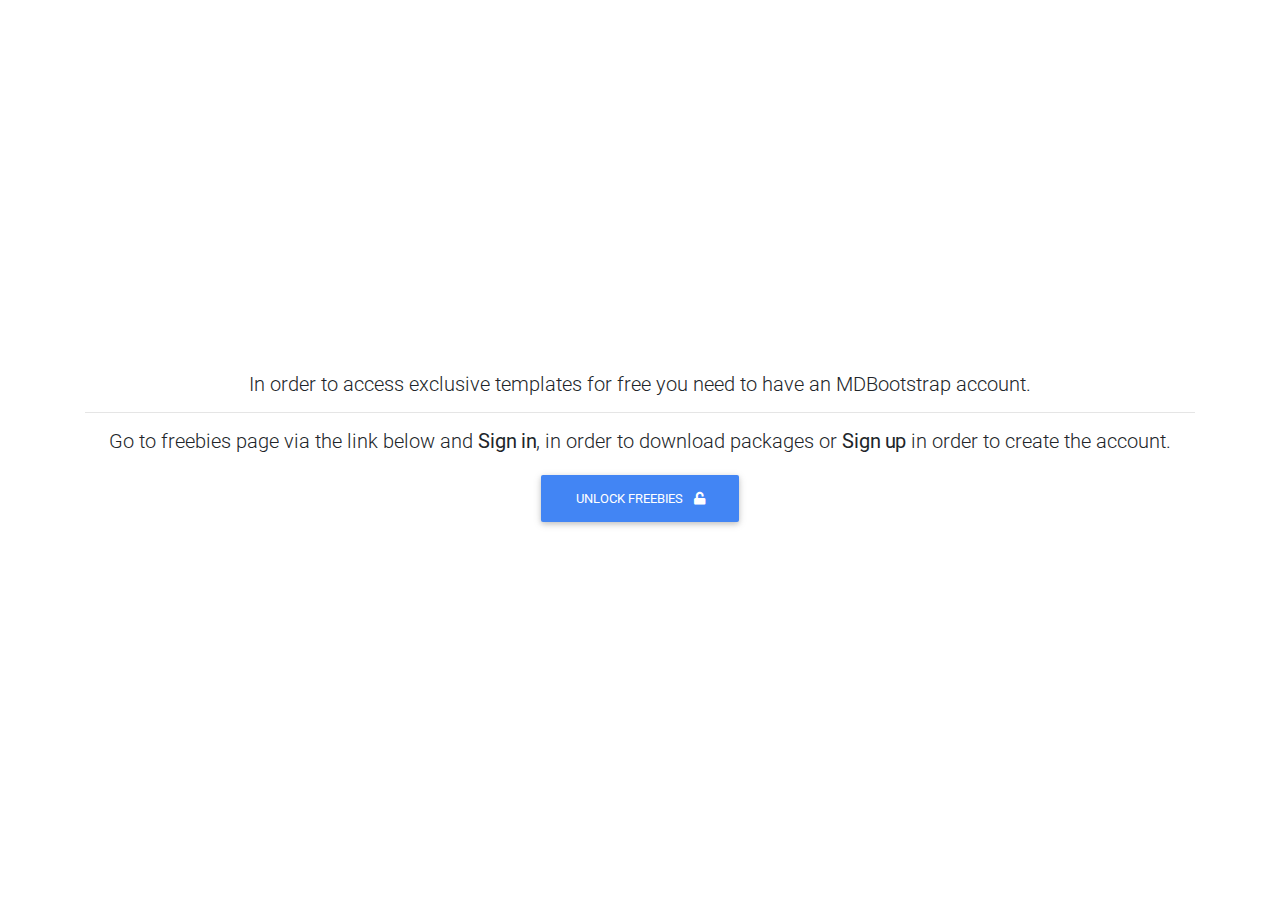
<file: exclusive-templates/unlock-exclusive-freebies.html>
<!DOCTYPE html>
<html lang="en">

<head>
  <meta charset="UTF-8">
  <meta name="viewport" content="width=device-width, initial-scale=1, shrink-to-fit=no">
  <meta http-equiv="x-ua-compatible" content="ie=edge">
  <title>Material Design for Bootstrap</title>
  <!-- MDB icon -->
  <link rel="icon" href="../img/mdb-favicon.ico" type="image/x-icon">
  <!-- Font Awesome -->
  <link rel="stylesheet" href="https://use.fontawesome.com/releases/v5.11.2/css/all.css">
  <!-- Google Fonts Roboto -->
  <link rel="stylesheet" href="https://fonts.googleapis.com/css?family=Roboto:300,400,500,700&display=swap">
  <!-- Bootstrap core CSS -->
  <link rel="stylesheet" href="../css/bootstrap.min.css">
  <!-- Material Design Bootstrap -->
  <link rel="stylesheet" href="../css/mdb.min.css">
  <!-- Your custom styles (optional) -->
  <link rel="stylesheet" href="../css/style.css">
</head>

<body>

  <!-- Start your project here-->
  <div class="d-flex align-items-center" style="height:100vh">
    <div class="container text-center">
      <h5 class="animated fadeIn mb-3">In order to access exclusive templates for free you need to have an MDBootstrap
        account.</h5>
        <hr>
      <h5 class="animated fadeIn mb-3">Go to freebies page via the link below and <strong>Sign in</strong>, in order to
        download packages or <strong>Sign up</strong> in order to create the account.</h5>
        <a href="https://mdbootstrap.com/freebies/?utm_campaign=ExclusiveFreebies&utm_source=jQuery" class="btn btn-primary">Unlock freebies <i class="fas fa-unlock ml-2"></i></a>

    </div>
  </div>
  <!-- End your project here-->

  <!-- jQuery -->
  <script type="text/javascript" src="../js/jquery.min.js"></script>
  <!-- Bootstrap tooltips -->
  <script type="text/javascript" src="../js/popper.min.js"></script>
  <!-- Bootstrap core JavaScript -->
  <script type="text/javascript" src="../js/bootstrap.min.js"></script>
  <!-- MDB core JavaScript -->
  <script type="text/javascript" src="../js/mdb.min.js"></script>
  <!-- Your custom scripts (optional) -->
  <script type="text/javascript"></script>

</body>

</html>
</file>
<file: assets/vendor/venobox/venobox.css>
/* ------ venobox.css --------*/
.vbox-overlay *, .vbox-overlay *:before, .vbox-overlay *:after{
    -webkit-backface-visibility: hidden;
    -webkit-box-sizing:border-box;
    -moz-box-sizing:border-box;
    box-sizing:border-box;
}
.vbox-overlay * { 
    -webkit-backface-visibility: visible;
    backface-visibility: visible;
}
.vbox-overlay{
    display: -webkit-flex;
    display: flex;
    -webkit-flex-direction: column;
    flex-direction: column;
    -webkit-justify-content: center;
    justify-content: center;
    -webkit-align-items: center;
    align-items: center;
    position: fixed;
    left: 0;
    top: 0;
    bottom: 0;
    right: 0;
    z-index: 999999;
}

/* ----- navigation ----- */
.vbox-title{
    width: 100%;
    height: 40px;
    float: left;
    text-align: center;
    line-height: 28px;
    font-size: 12px;
    padding: 6px 50px;
    overflow: hidden;
    position: fixed;
    display: none;
    left: 0;
    z-index: 89;
}
.vbox-close{
    cursor: pointer;
    position: fixed;
    top: -1px;
    right: 0;
    width: 50px;
    height: 40px;
    padding: 6px;
    display: block;
    background-position:10px center;
    overflow: hidden;
    font-size: 24px;
    line-height: 1;
    text-align: center;
    z-index: 99;
}
.vbox-left{
    cursor: pointer;
    position: fixed;
    left: 0;
    height: 40px;
    overflow: hidden;
    line-height: 28px;
    font-size: 12px;
    z-index: 99;
    display: flex;
    align-items:center;
}
.vbox-num{
    display: inline-block;
    margin: 6px 0 6px 15px;
}
/* ----- Social share ----- */
.vbox-share{
    line-height: 28px;
    font-size: 12px;
    overflow: hidden;
    position: fixed;
    left: 0;
    z-index: 98;
    display: flex;
    align-items:center;
    justify-content: center;
    width: 100%;
    text-align: center;
}
.vbox-share svg{
    max-height: 28px;
    width: 28px;
    z-index: 10;
    margin-left: 12px;
    margin-top: 6px;
    margin-bottom: 6px;
    vertical-align: middle;
}


/* ----- navigation ARROWS ----- */
.vbox-next, .vbox-prev{
    position: fixed;
    top: 50%;
    margin-top: -15px;
    overflow: hidden;
    cursor: pointer;
    display: block;
    width: 45px;
    height: 45px;
    z-index: 99;
}
.vbox-next span, .vbox-prev span{
    position: relative;
    width: 20px;
    height: 20px;
    border: 2px solid transparent;
    border-top-color: #B6B6B6;
    border-right-color: #B6B6B6;
    text-indent: -100px;
    position: absolute;
    top: 8px;
    display: block;
}
.vbox-prev{
    left: 15px;
}
.vbox-next{
    right: 15px;
}
.vbox-prev span{
    left: 10px;
    -ms-transform: rotate(-135deg);
    -webkit-transform: rotate(-135deg);
    transform: rotate(-135deg);
}
.vbox-next span{
    -ms-transform: rotate(45deg);
    -webkit-transform: rotate(45deg);
    transform: rotate(45deg);
    right: 10px;
}
/* ------- inline window ------ */
.vbox-inline{
    width: 420px;
    height: 315px;
    height: 70vh;
    padding: 10px;
    background: #fff;
    margin: 0 auto;
    overflow: auto;
    text-align: left;
}
/* ------- Video & iFrames window ------ */
.venoframe{
    max-width: 100%;
    width: 100%;
    border: none;
    width: 100%;
    height: 260px;
    height: 70vh;
}
.venoframe.vbvid{
    height: 260px;
}
@media (min-width: 768px) {
    .venoframe, .vbox-inline{
        width: 90%;
        height: 360px;
        height: 70vh;
    }
    .venoframe.vbvid{
        width: 640px;
        height: 360px;
    }
}
@media (min-width: 992px) {
    .venoframe, .vbox-inline{
        max-width: 1200px;
        width: 80%;
        height: 540px;
        height: 70vh;
    }
    .venoframe.vbvid{
        width: 960px;
        height: 540px;
    }
}
/* 
Please do NOT edit this part! 
or at least read this note: http://i.imgur.com/7C0ws9e.gif
*/
.vbox-open{
    overflow: hidden;
}
.vbox-container{
    position: absolute;
    left: 0;
    right: 0;
    top: 0;
    bottom: 0;
    overflow-x: hidden;
    overflow-y: scroll;
    overflow-scrolling: touch;
    -webkit-overflow-scrolling: touch;
    z-index: 20;
    max-height: 100%;

}

.vbox-content{
    text-align: center;
    float: left;
    width: 100%;
    position: relative;
    overflow: hidden;
    padding: 20px 4%;
}
.vbox-container img{
    max-width: 100%;
    height: auto;
}
.vbox-figlio{
    box-shadow: 0 0 12px rgba(0,0,0,0.19), 0 6px 6px rgba(0,0,0,0.23);
    max-width: 100%;
    text-align: initial;
}
img.vbox-figlio{
    -webkit-user-select: none;
-khtml-user-select: none;
-moz-user-select: none;
-o-user-select: none;
user-select: none;
}
.vbox-content.swipe-left{
    margin-left: -200px !important;
}
.vbox-content.swipe-right{
    margin-left: 200px !important;
}
.vbox-animated{
    webkit-transition: margin 300ms ease-out;
    transition: margin 300ms ease-out;
}

/* ---------- preloader ----------
 * SPINKIT 
 * http://tobiasahlin.com/spinkit/
-------------------------------- */
.sk-double-bounce,.sk-rotating-plane{width:40px;height:40px;margin:40px auto}.sk-rotating-plane{background-color:#333;-webkit-animation:sk-rotatePlane 1.2s infinite ease-in-out;animation:sk-rotatePlane 1.2s infinite ease-in-out}@-webkit-keyframes sk-rotatePlane{0%{-webkit-transform:perspective(120px) rotateX(0) rotateY(0);transform:perspective(120px) rotateX(0) rotateY(0)}50%{-webkit-transform:perspective(120px) rotateX(-180.1deg) rotateY(0);transform:perspective(120px) rotateX(-180.1deg) rotateY(0)}100%{-webkit-transform:perspective(120px) rotateX(-180deg) rotateY(-179.9deg);transform:perspective(120px) rotateX(-180deg) rotateY(-179.9deg)}}@keyframes sk-rotatePlane{0%{-webkit-transform:perspective(120px) rotateX(0) rotateY(0);transform:perspective(120px) rotateX(0) rotateY(0)}50%{-webkit-transform:perspective(120px) rotateX(-180.1deg) rotateY(0);transform:perspective(120px) rotateX(-180.1deg) rotateY(0)}100%{-webkit-transform:perspective(120px) rotateX(-180deg) rotateY(-179.9deg);transform:perspective(120px) rotateX(-180deg) rotateY(-179.9deg)}}.sk-double-bounce{position:relative}.sk-double-bounce .sk-child{width:100%;height:100%;border-radius:50%;background-color:#333;opacity:.6;position:absolute;top:0;left:0;-webkit-animation:sk-doubleBounce 2s infinite ease-in-out;animation:sk-doubleBounce 2s infinite ease-in-out}.sk-chasing-dots .sk-child,.sk-spinner-pulse,.sk-three-bounce .sk-child{background-color:#333;border-radius:100%}.sk-double-bounce .sk-double-bounce2{-webkit-animation-delay:-1s;animation-delay:-1s}@-webkit-keyframes sk-doubleBounce{0%,100%{-webkit-transform:scale(0);transform:scale(0)}50%{-webkit-transform:scale(1);transform:scale(1)}}@keyframes sk-doubleBounce{0%,100%{-webkit-transform:scale(0);transform:scale(0)}50%{-webkit-transform:scale(1);transform:scale(1)}}.sk-wave{margin:40px auto;width:50px;height:40px;text-align:center;font-size:10px}.sk-wave .sk-rect{background-color:#333;height:100%;width:6px;display:inline-block;-webkit-animation:sk-waveStretchDelay 1.2s infinite ease-in-out;animation:sk-waveStretchDelay 1.2s infinite ease-in-out}.sk-wave .sk-rect1{-webkit-animation-delay:-1.2s;animation-delay:-1.2s}.sk-wave .sk-rect2{-webkit-animation-delay:-1.1s;animation-delay:-1.1s}.sk-wave .sk-rect3{-webkit-animation-delay:-1s;animation-delay:-1s}.sk-wave .sk-rect4{-webkit-animation-delay:-.9s;animation-delay:-.9s}.sk-wave .sk-rect5{-webkit-animation-delay:-.8s;animation-delay:-.8s}@-webkit-keyframes sk-waveStretchDelay{0%,100%,40%{-webkit-transform:scaleY(.4);transform:scaleY(.4)}20%{-webkit-transform:scaleY(1);transform:scaleY(1)}}@keyframes sk-waveStretchDelay{0%,100%,40%{-webkit-transform:scaleY(.4);transform:scaleY(.4)}20%{-webkit-transform:scaleY(1);transform:scaleY(1)}}.sk-wandering-cubes{margin:40px auto;width:40px;height:40px;position:relative}.sk-wandering-cubes .sk-cube{background-color:#333;width:10px;height:10px;position:absolute;top:0;left:0;-webkit-animation:sk-wanderingCube 1.8s ease-in-out -1.8s infinite both;animation:sk-wanderingCube 1.8s ease-in-out -1.8s infinite both}.sk-chasing-dots,.sk-spinner-pulse{width:40px;height:40px;margin:40px auto}.sk-wandering-cubes .sk-cube2{-webkit-animation-delay:-.9s;animation-delay:-.9s}@-webkit-keyframes sk-wanderingCube{0%{-webkit-transform:rotate(0);transform:rotate(0)}25%{-webkit-transform:translateX(30px) rotate(-90deg) scale(.5);transform:translateX(30px) rotate(-90deg) scale(.5)}50%{-webkit-transform:translateX(30px) translateY(30px) rotate(-179deg);transform:translateX(30px) translateY(30px) rotate(-179deg)}50.1%{-webkit-transform:translateX(30px) translateY(30px) rotate(-180deg);transform:translateX(30px) translateY(30px) rotate(-180deg)}75%{-webkit-transform:translateX(0) translateY(30px) rotate(-270deg) scale(.5);transform:translateX(0) translateY(30px) rotate(-270deg) scale(.5)}100%{-webkit-transform:rotate(-360deg);transform:rotate(-360deg)}}@keyframes sk-wanderingCube{0%{-webkit-transform:rotate(0);transform:rotate(0)}25%{-webkit-transform:translateX(30px) rotate(-90deg) scale(.5);transform:translateX(30px) rotate(-90deg) scale(.5)}50%{-webkit-transform:translateX(30px) translateY(30px) rotate(-179deg);transform:translateX(30px) translateY(30px) rotate(-179deg)}50.1%{-webkit-transform:translateX(30px) translateY(30px) rotate(-180deg);transform:translateX(30px) translateY(30px) rotate(-180deg)}75%{-webkit-transform:translateX(0) translateY(30px) rotate(-270deg) scale(.5);transform:translateX(0) translateY(30px) rotate(-270deg) scale(.5)}100%{-webkit-transform:rotate(-360deg);transform:rotate(-360deg)}}.sk-spinner-pulse{-webkit-animation:sk-pulseScaleOut 1s infinite ease-in-out;animation:sk-pulseScaleOut 1s infinite ease-in-out}@-webkit-keyframes sk-pulseScaleOut{0%{-webkit-transform:scale(0);transform:scale(0)}100%{-webkit-transform:scale(1);transform:scale(1);opacity:0}}@keyframes sk-pulseScaleOut{0%{-webkit-transform:scale(0);transform:scale(0)}100%{-webkit-transform:scale(1);transform:scale(1);opacity:0}}.sk-chasing-dots{position:relative;text-align:center;-webkit-animation:sk-chasingDotsRotate 2s infinite linear;animation:sk-chasingDotsRotate 2s infinite linear}.sk-chasing-dots .sk-child{width:60%;height:60%;display:inline-block;position:absolute;top:0;-webkit-animation:sk-chasingDotsBounce 2s infinite ease-in-out;animation:sk-chasingDotsBounce 2s infinite ease-in-out}.sk-chasing-dots .sk-dot2{top:auto;bottom:0;-webkit-animation-delay:-1s;animation-delay:-1s}@-webkit-keyframes sk-chasingDotsRotate{100%{-webkit-transform:rotate(360deg);transform:rotate(360deg)}}@keyframes sk-chasingDotsRotate{100%{-webkit-transform:rotate(360deg);transform:rotate(360deg)}}@-webkit-keyframes sk-chasingDotsBounce{0%,100%{-webkit-transform:scale(0);transform:scale(0)}50%{-webkit-transform:scale(1);transform:scale(1)}}@keyframes sk-chasingDotsBounce{0%,100%{-webkit-transform:scale(0);transform:scale(0)}50%{-webkit-transform:scale(1);transform:scale(1)}}.sk-three-bounce{margin:40px auto;width:80px;text-align:center}.sk-three-bounce .sk-child{width:20px;height:20px;display:inline-block;-webkit-animation:sk-three-bounce 1.4s ease-in-out 0s infinite both;animation:sk-three-bounce 1.4s ease-in-out 0s infinite both}.sk-circle .sk-child:before,.sk-fading-circle .sk-circle:before{display:block;border-radius:100%;content:'';background-color:#333}.sk-three-bounce .sk-bounce1{-webkit-animation-delay:-.32s;animation-delay:-.32s}.sk-three-bounce .sk-bounce2{-webkit-animation-delay:-.16s;animation-delay:-.16s}@-webkit-keyframes sk-three-bounce{0%,100%,80%{-webkit-transform:scale(0);transform:scale(0)}40%{-webkit-transform:scale(1);transform:scale(1)}}@keyframes sk-three-bounce{0%,100%,80%{-webkit-transform:scale(0);transform:scale(0)}40%{-webkit-transform:scale(1);transform:scale(1)}}.sk-circle{margin:40px auto;width:40px;height:40px;position:relative}.sk-circle .sk-child{width:100%;height:100%;position:absolute;left:0;top:0}.sk-circle .sk-child:before{margin:0 auto;width:15%;height:15%;-webkit-animation:sk-circleBounceDelay 1.2s infinite ease-in-out both;animation:sk-circleBounceDelay 1.2s infinite ease-in-out both}.sk-circle .sk-circle2{-webkit-transform:rotate(30deg);-ms-transform:rotate(30deg);transform:rotate(30deg)}.sk-circle .sk-circle3{-webkit-transform:rotate(60deg);-ms-transform:rotate(60deg);transform:rotate(60deg)}.sk-circle .sk-circle4{-webkit-transform:rotate(90deg);-ms-transform:rotate(90deg);transform:rotate(90deg)}.sk-circle .sk-circle5{-webkit-transform:rotate(120deg);-ms-transform:rotate(120deg);transform:rotate(120deg)}.sk-circle .sk-circle6{-webkit-transform:rotate(150deg);-ms-transform:rotate(150deg);transform:rotate(150deg)}.sk-circle .sk-circle7{-webkit-transform:rotate(180deg);-ms-transform:rotate(180deg);transform:rotate(180deg)}.sk-circle .sk-circle8{-webkit-transform:rotate(210deg);-ms-transform:rotate(210deg);transform:rotate(210deg)}.sk-circle .sk-circle9{-webkit-transform:rotate(240deg);-ms-transform:rotate(240deg);transform:rotate(240deg)}.sk-circle .sk-circle10{-webkit-transform:rotate(270deg);-ms-transform:rotate(270deg);transform:rotate(270deg)}.sk-circle .sk-circle11{-webkit-transform:rotate(300deg);-ms-transform:rotate(300deg);transform:rotate(300deg)}.sk-circle .sk-circle12{-webkit-transform:rotate(330deg);-ms-transform:rotate(330deg);transform:rotate(330deg)}.sk-circle .sk-circle2:before{-webkit-animation-delay:-1.1s;animation-delay:-1.1s}.sk-circle .sk-circle3:before{-webkit-animation-delay:-1s;animation-delay:-1s}.sk-circle .sk-circle4:before{-webkit-animation-delay:-.9s;animation-delay:-.9s}.sk-circle .sk-circle5:before{-webkit-animation-delay:-.8s;animation-delay:-.8s}.sk-circle .sk-circle6:before{-webkit-animation-delay:-.7s;animation-delay:-.7s}.sk-circle .sk-circle7:before{-webkit-animation-delay:-.6s;animation-delay:-.6s}.sk-circle .sk-circle8:before{-webkit-animation-delay:-.5s;animation-delay:-.5s}.sk-circle .sk-circle9:before{-webkit-animation-delay:-.4s;animation-delay:-.4s}.sk-circle .sk-circle10:before{-webkit-animation-delay:-.3s;animation-delay:-.3s}.sk-circle .sk-circle11:before{-webkit-animation-delay:-.2s;animation-delay:-.2s}.sk-circle .sk-circle12:before{-webkit-animation-delay:-.1s;animation-delay:-.1s}@-webkit-keyframes sk-circleBounceDelay{0%,100%,80%{-webkit-transform:scale(0);transform:scale(0)}40%{-webkit-transform:scale(1);transform:scale(1)}}@keyframes sk-circleBounceDelay{0%,100%,80%{-webkit-transform:scale(0);transform:scale(0)}40%{-webkit-transform:scale(1);transform:scale(1)}}.sk-cube-grid{width:40px;height:40px;margin:40px auto}.sk-cube-grid .sk-cube{width:33.33%;height:33.33%;background-color:#333;float:left;-webkit-animation:sk-cubeGridScaleDelay 1.3s infinite ease-in-out;animation:sk-cubeGridScaleDelay 1.3s infinite ease-in-out}.sk-cube-grid .sk-cube1{-webkit-animation-delay:.2s;animation-delay:.2s}.sk-cube-grid .sk-cube2{-webkit-animation-delay:.3s;animation-delay:.3s}.sk-cube-grid .sk-cube3{-webkit-animation-delay:.4s;animation-delay:.4s}.sk-cube-grid .sk-cube4{-webkit-animation-delay:.1s;animation-delay:.1s}.sk-cube-grid .sk-cube5{-webkit-animation-delay:.2s;animation-delay:.2s}.sk-cube-grid .sk-cube6{-webkit-animation-delay:.3s;animation-delay:.3s}.sk-cube-grid .sk-cube7{-webkit-animation-delay:0ms;animation-delay:0ms}.sk-cube-grid .sk-cube8{-webkit-animation-delay:.1s;animation-delay:.1s}.sk-cube-grid .sk-cube9{-webkit-animation-delay:.2s;animation-delay:.2s}@-webkit-keyframes sk-cubeGridScaleDelay{0%,100%,70%{-webkit-transform:scale3D(1,1,1);transform:scale3D(1,1,1)}35%{-webkit-transform:scale3D(0,0,1);transform:scale3D(0,0,1)}}@keyframes sk-cubeGridScaleDelay{0%,100%,70%{-webkit-transform:scale3D(1,1,1);transform:scale3D(1,1,1)}35%{-webkit-transform:scale3D(0,0,1);transform:scale3D(0,0,1)}}.sk-fading-circle{margin:40px auto;width:40px;height:40px;position:relative}.sk-fading-circle .sk-circle{width:100%;height:100%;position:absolute;left:0;top:0}.sk-fading-circle .sk-circle:before{margin:0 auto;width:15%;height:15%;-webkit-animation:sk-circleFadeDelay 1.2s infinite ease-in-out both;animation:sk-circleFadeDelay 1.2s infinite ease-in-out both}.sk-fading-circle .sk-circle2{-webkit-transform:rotate(30deg);-ms-transform:rotate(30deg);transform:rotate(30deg)}.sk-fading-circle .sk-circle3{-webkit-transform:rotate(60deg);-ms-transform:rotate(60deg);transform:rotate(60deg)}.sk-fading-circle .sk-circle4{-webkit-transform:rotate(90deg);-ms-transform:rotate(90deg);transform:rotate(90deg)}.sk-fading-circle .sk-circle5{-webkit-transform:rotate(120deg);-ms-transform:rotate(120deg);transform:rotate(120deg)}.sk-fading-circle .sk-circle6{-webkit-transform:rotate(150deg);-ms-transform:rotate(150deg);transform:rotate(150deg)}.sk-fading-circle .sk-circle7{-webkit-transform:rotate(180deg);-ms-transform:rotate(180deg);transform:rotate(180deg)}.sk-fading-circle .sk-circle8{-webkit-transform:rotate(210deg);-ms-transform:rotate(210deg);transform:rotate(210deg)}.sk-fading-circle .sk-circle9{-webkit-transform:rotate(240deg);-ms-transform:rotate(240deg);transform:rotate(240deg)}.sk-fading-circle .sk-circle10{-webkit-transform:rotate(270deg);-ms-transform:rotate(270deg);transform:rotate(270deg)}.sk-fading-circle .sk-circle11{-webkit-transform:rotate(300deg);-ms-transform:rotate(300deg);transform:rotate(300deg)}.sk-fading-circle .sk-circle12{-webkit-transform:rotate(330deg);-ms-transform:rotate(330deg);transform:rotate(330deg)}.sk-fading-circle .sk-circle2:before{-webkit-animation-delay:-1.1s;animation-delay:-1.1s}.sk-fading-circle .sk-circle3:before{-webkit-animation-delay:-1s;animation-delay:-1s}.sk-fading-circle .sk-circle4:before{-webkit-animation-delay:-.9s;animation-delay:-.9s}.sk-fading-circle .sk-circle5:before{-webkit-animation-delay:-.8s;animation-delay:-.8s}.sk-fading-circle .sk-circle6:before{-webkit-animation-delay:-.7s;animation-delay:-.7s}.sk-fading-circle .sk-circle7:before{-webkit-animation-delay:-.6s;animation-delay:-.6s}.sk-fading-circle .sk-circle8:before{-webkit-animation-delay:-.5s;animation-delay:-.5s}.sk-fading-circle .sk-circle9:before{-webkit-animation-delay:-.4s;animation-delay:-.4s}.sk-fading-circle .sk-circle10:before{-webkit-animation-delay:-.3s;animation-delay:-.3s}.sk-fading-circle .sk-circle11:before{-webkit-animation-delay:-.2s;animation-delay:-.2s}.sk-fading-circle .sk-circle12:before{-webkit-animation-delay:-.1s;animation-delay:-.1s}@-webkit-keyframes sk-circleFadeDelay{0%,100%,39%{opacity:0}40%{opacity:1}}@keyframes sk-circleFadeDelay{0%,100%,39%{opacity:0}40%{opacity:1}}.sk-folding-cube{margin:40px auto;width:40px;height:40px;position:relative;-webkit-transform:rotateZ(45deg);transform:rotateZ(45deg)}.sk-folding-cube .sk-cube{float:left;width:50%;height:50%;position:relative;-webkit-transform:scale(1.1);-ms-transform:scale(1.1);transform:scale(1.1)}.sk-folding-cube .sk-cube:before{content:'';position:absolute;top:0;left:0;width:100%;height:100%;background-color:#333;-webkit-animation:sk-foldCubeAngle 2.4s infinite linear both;animation:sk-foldCubeAngle 2.4s infinite linear both;-webkit-transform-origin:100% 100%;-ms-transform-origin:100% 100%;transform-origin:100% 100%}.sk-folding-cube .sk-cube2{-webkit-transform:scale(1.1) rotateZ(90deg);transform:scale(1.1) rotateZ(90deg)}.sk-folding-cube .sk-cube3{-webkit-transform:scale(1.1) rotateZ(180deg);transform:scale(1.1) rotateZ(180deg)}.sk-folding-cube .sk-cube4{-webkit-transform:scale(1.1) rotateZ(270deg);transform:scale(1.1) rotateZ(270deg)}.sk-folding-cube .sk-cube2:before{-webkit-animation-delay:.3s;animation-delay:.3s}.sk-folding-cube .sk-cube3:before{-webkit-animation-delay:.6s;animation-delay:.6s}.sk-folding-cube .sk-cube4:before{-webkit-animation-delay:.9s;animation-delay:.9s}@-webkit-keyframes sk-foldCubeAngle{0%,10%{-webkit-transform:perspective(140px) rotateX(-180deg);transform:perspective(140px) rotateX(-180deg);opacity:0}25%,75%{-webkit-transform:perspective(140px) rotateX(0);transform:perspective(140px) rotateX(0);opacity:1}100%,90%{-webkit-transform:perspective(140px) rotateY(180deg);transform:perspective(140px) rotateY(180deg);opacity:0}}@keyframes sk-foldCubeAngle{0%,10%{-webkit-transform:perspective(140px) rotateX(-180deg);transform:perspective(140px) rotateX(-180deg);opacity:0}25%,75%{-webkit-transform:perspective(140px) rotateX(0);transform:perspective(140px) rotateX(0);opacity:1}100%,90%{-webkit-transform:perspective(140px) rotateY(180deg);transform:perspective(140px) rotateY(180deg);opacity:0}}
</file>
<file: css/style.css>
/* Required height of parents of the Half Page Carousel for proper displaying carousel itself */
html,
body,
.view {
  height: 100%; }

/* Half Page Carousel itself*/
.carousel {
  height: 50%; }
  .carousel .carousel-inner {
    height: 100%; }
    .carousel .carousel-inner .carousel-item,
    .carousel .carousel-inner .active {
      height: 100%; }

/* Adjustment for mobile devices*/
@media (max-width: 776px) {
  .carousel {
    height: 100%; } }

/* Navbar animation */
.navbar {
  background-color: rgba(0, 0, 0, 0.2); }

.top-nav-collapse {
  background-color: #929FBA; }

/* Adding color to the Navbar on mobile */
@media only screen and (max-width: 768px) {
  .navbar {
    background-color: #929FBA; } }

/* Footer color for sake of consistency with Navbar */
.page-footer {
  background-color: #929FBA; }
</file>
<file: assets/css/style.css>
/**
* Template Name: BizPage - v3.0.0
* Template URL: https://bootstrapmade.com/bizpage-bootstrap-business-template/
* Author: BootstrapMade.com
* License: https://bootstrapmade.com/license/
*/

/*--------------------------------------------------------------
# General
--------------------------------------------------------------*/
body {
  background: #fff;
  color: #666666;
  font-family: "Open Sans", sans-serif;
}

a {
  color: #18d26e;
  transition: 0.5s;
}

a:hover, a:active, a:focus {
  color: #18d36e;
  outline: none;
  text-decoration: none;
}

p {
  padding: 0;
  margin: 0 0 30px 0;
}

h1, h2, h3, h4, h5, h6 {
  font-family: "Montserrat", sans-serif;
  font-weight: 400;
  margin: 0 0 20px 0;
  padding: 0;
}

/* Back to top button */
.back-to-top {
  position: fixed;
  display: none;
  background: #18d26e;
  color: #fff;
  width: 44px;
  height: 44px;
  text-align: center;
  line-height: 1;
  font-size: 16px;
  border-radius: 50%;
  right: 15px;
  bottom: 15px;
  transition: background 0.5s;
  z-index: 11;
}

.back-to-top i {
  padding-top: 12px;
  color: #fff;
}

@media (max-width: 768px) {
  .back-to-top {
    bottom: 15px;
  }
}

/* Prelaoder */
#preloader {
  position: fixed;
  top: 0;
  left: 0;
  right: 0;
  bottom: 0;
  z-index: 9999;
  overflow: hidden;
  background: #fff;
}

#preloader:before {
  content: "";
  position: fixed;
  top: calc(50% - 30px);
  left: calc(50% - 30px);
  border: 6px solid #f2f2f2;
  border-top: 6px solid #18d26e;
  border-radius: 50%;
  width: 60px;
  height: 60px;
  -webkit-animation: animate-preloader 1s linear infinite;
  animation: animate-preloader 1s linear infinite;
}

@-webkit-keyframes animate-preloader {
  0% {
    transform: rotate(0deg);
  }
  100% {
    transform: rotate(360deg);
  }
}

@keyframes animate-preloader {
  0% {
    transform: rotate(0deg);
  }
  100% {
    transform: rotate(360deg);
  }
}

/*--------------------------------------------------------------
# Header
--------------------------------------------------------------*/
#header {
  transition: all 0.5s;
  z-index: 997;
  padding: 26px 0;
  background: rgba(0, 0, 0, 0.9);
}

#header.header-transparent {
  background: transparent;
}

#header.header-scrolled {
  background: rgba(0, 0, 0, 0.9);
  padding: 18px 0;
}

#header .logo {
  font-size: 34px;
  margin: 0;
  padding: 0;
  line-height: 1;
  font-family: "Montserrat", sans-serif;
  font-weight: 700;
  letter-spacing: 3px;
  padding-left: 10px;
  border-left: 4px solid #18d26e;
}

#header .logo a {
  color: #fff;
}

#header .logo img {
  max-height: 40px;
}

@media (max-width: 992px) {
  #header .logo {
    font-size: 28px;
  }
}

/*--------------------------------------------------------------
# Navigation Menu
--------------------------------------------------------------*/
/* Desktop Navigation */
.nav-menu ul {
  margin: 0;
  padding: 0;
  list-style: none;
}

.nav-menu > ul {
  display: flex;
}

.nav-menu > ul > li {
  position: relative;
  white-space: nowrap;
  padding: 10px 0 10px 28px;
}

.nav-menu a {
  display: block;
  position: relative;
  color: #fff;
  transition: 0.3s;
  font-size: 12px;
  font-family: "Montserrat", sans-serif;
  text-transform: uppercase;
  font-weight: 600;
}

.nav-menu a:hover, .nav-menu .active > a, .nav-menu li:hover > a {
  color: #18d26e;
}

.nav-menu .drop-down ul {
  display: block;
  position: absolute;
  left: 14px;
  top: calc(100% + 30px);
  z-index: 99;
  opacity: 0;
  visibility: hidden;
  padding: 10px 0;
  background: #fff;
  box-shadow: 0px 0px 30px rgba(127, 137, 161, 0.25);
  transition: 0.3s;
}

.nav-menu .drop-down:hover > ul {
  opacity: 1;
  top: 100%;
  visibility: visible;
}

.nav-menu .drop-down li {
  min-width: 180px;
  position: relative;
}

.nav-menu .drop-down ul a {
  padding: 10px 20px;
  font-size: 13px;
  text-transform: none;
  color: #333333;
}

.nav-menu .drop-down ul a:hover, .nav-menu .drop-down ul .active > a, .nav-menu .drop-down ul li:hover > a {
  color: #18d26e;
}

.nav-menu .drop-down > a:after {
  content: "\ea99";
  font-family: IcoFont;
  padding-left: 5px;
}

.nav-menu .drop-down .drop-down ul {
  top: 0;
  left: calc(100% - 30px);
}

.nav-menu .drop-down .drop-down:hover > ul {
  opacity: 1;
  top: 0;
  left: 100%;
}

.nav-menu .drop-down .drop-down > a {
  padding-right: 35px;
}

.nav-menu .drop-down .drop-down > a:after {
  content: "\eaa0";
  font-family: IcoFont;
  position: absolute;
  right: 15px;
}

@media (max-width: 1366px) {
  .nav-menu .drop-down .drop-down ul {
    left: -90%;
  }
  .nav-menu .drop-down .drop-down:hover > ul {
    left: -100%;
  }
  .nav-menu .drop-down .drop-down > a:after {
    content: "\ea9d";
  }
}

/* Mobile Navigation */
.mobile-nav-toggle {
  position: fixed;
  right: 15px;
  top: 15px;
  z-index: 9998;
  border: 0;
  background: none;
  font-size: 24px;
  transition: all 0.4s;
  outline: none !important;
  line-height: 1;
  cursor: pointer;
  text-align: right;
}

.mobile-nav-toggle i {
  color: #fff;
}

.mobile-nav {
  position: fixed;
  top: 55px;
  right: 15px;
  bottom: 15px;
  left: 15px;
  z-index: 9999;
  overflow-y: auto;
  background: #fff;
  transition: ease-in-out 0.2s;
  opacity: 0;
  visibility: hidden;
  border-radius: 10px;
  padding: 10px 0;
}

.mobile-nav * {
  margin: 0;
  padding: 0;
  list-style: none;
}

.mobile-nav a {
  display: block;
  position: relative;
  color: #333333;
  padding: 10px 20px;
  font-weight: 500;
  outline: none;
}

.mobile-nav a:hover, .mobile-nav .active > a, .mobile-nav li:hover > a {
  color: #18d26e;
  text-decoration: none;
}

.mobile-nav .drop-down > a:after {
  content: "\ea99";
  font-family: IcoFont;
  padding-left: 10px;
  position: absolute;
  right: 15px;
}

.mobile-nav .active.drop-down > a:after {
  content: "\eaa1";
}

.mobile-nav .drop-down > a {
  padding-right: 35px;
}

.mobile-nav .drop-down ul {
  display: none;
  overflow: hidden;
}

.mobile-nav .drop-down li {
  padding-left: 20px;
}

.mobile-nav-overly {
  width: 100%;
  height: 100%;
  z-index: 9997;
  top: 0;
  left: 0;
  position: fixed;
  background: rgba(26, 26, 26, 0.6);
  overflow: hidden;
  display: none;
  transition: ease-in-out 0.2s;
}

.mobile-nav-active {
  overflow: hidden;
}

.mobile-nav-active .mobile-nav {
  opacity: 1;
  visibility: visible;
}

.mobile-nav-active .mobile-nav-toggle i {
  color: #fff;
}

/*--------------------------------------------------------------
# Intro Section
--------------------------------------------------------------*/
#intro {
  width: 100%;
  height: 100vh;
  background: #000;
  overflow: hidden;
  position: relative;
}

@media (max-height: 500px) {
  #intro {
    height: 150vh;
  }
}

#intro .carousel, #intro .carousel-inner, #intro .carousel-item, #intro .carousel-item::before {
  position: absolute;
  top: 0;
  right: 0;
  left: 0;
  bottom: 0;
}

#intro .carousel-item {
  background-size: cover;
  background-position: center;
  background-repeat: no-repeat;
}

#intro .carousel-item::before {
  content: '';
  background-color: rgba(0, 0, 0, 0.7);
}

#intro .carousel-container {
  display: flex;
  justify-content: center;
  align-items: center;
  position: absolute;
  bottom: 0;
  top: 70px;
  left: 50px;
  right: 50px;
}

#intro .container {
  text-align: center;
}

#intro h2 {
  color: #fff;
  margin-bottom: 30px;
  font-size: 48px;
  font-weight: 700;
}

@media (max-width: 768px) {
  #intro h2 {
    font-size: 28px;
  }
}

#intro p {
  width: 80%;
  margin: 0 auto 30px auto;
  color: #fff;
}

@media (min-width: 1024px) {
  #intro p {
    width: 60%;
  }
}

#intro .carousel-fade {
  overflow: hidden;
}

#intro .carousel-fade .carousel-inner .carousel-item {
  transition-property: opacity;
}

#intro .carousel-fade .carousel-inner .carousel-item,
#intro .carousel-fade .carousel-inner .active.carousel-item-left,
#intro .carousel-fade .carousel-inner .active.carousel-item-right {
  opacity: 0;
}

#intro .carousel-fade .carousel-inner .active,
#intro .carousel-fade .carousel-inner .carousel-item-next.carousel-item-left,
#intro .carousel-fade .carousel-inner .carousel-item-prev.carousel-item-right {
  opacity: 1;
  transition: 0.5s;
}

#intro .carousel-fade .carousel-inner .carousel-item-next,
#intro .carousel-fade .carousel-inner .carousel-item-prev,
#intro .carousel-fade .carousel-inner .active.carousel-item-left,
#intro .carousel-fade .carousel-inner .active.carousel-item-right {
  left: 0;
  transform: translate3d(0, 0, 0);
}

#intro .carousel-control-prev, #intro .carousel-control-next {
  width: 10%;
}

@media (min-width: 1024px) {
  #intro .carousel-control-prev, #intro .carousel-control-next {
    width: 5%;
  }
}

#intro .carousel-control-next-icon, #intro .carousel-control-prev-icon {
  background: none;
  font-size: 32px;
  line-height: 1;
}

#intro .carousel-indicators li {
  cursor: pointer;
}

#intro .btn-get-started {
  font-family: "Montserrat", sans-serif;
  font-weight: 500;
  font-size: 16px;
  letter-spacing: 1px;
  display: inline-block;
  padding: 8px 32px;
  border-radius: 50px;
  transition: 0.5s;
  margin: 10px;
  color: #fff;
  background: #18d26e;
}

#intro .btn-get-started:hover {
  background: #fff;
  color: #18d26e;
}

/*--------------------------------------------------------------
# Sections
--------------------------------------------------------------*/
section {
  overflow: hidden;
}

/* Sections Header
--------------------------------*/
.section-header h3 {
  font-size: 32px;
  color: #111;
  text-transform: uppercase;
  text-align: center;
  font-weight: 700;
  position: relative;
  padding-bottom: 15px;
}

.section-header h3::before {
  content: '';
  position: absolute;
  display: block;
  width: 120px;
  height: 1px;
  background: #ddd;
  bottom: 1px;
  left: calc(50% - 60px);
}

.section-header h3::after {
  content: '';
  position: absolute;
  display: block;
  width: 40px;
  height: 3px;
  background: #18d26e;
  bottom: 0;
  left: calc(50% - 20px);
}

.section-header p {
  text-align: center;
  padding-bottom: 30px;
  color: #333;
}

/* Section with background
--------------------------------*/
.section-bg {
  background: #f7f7f7;
}

/*--------------------------------------------------------------
# Breadcrumbs
--------------------------------------------------------------*/
.breadcrumbs {
  padding: 20px 0;
  background-color: #f7f7f7;
  min-height: 40px;
  margin-top: 90px;
}

@media (max-width: 992px) {
  .breadcrumbs {
    margin-top: 80px;
  }
}

.breadcrumbs h2 {
  font-size: 24px;
  margin-bottom: 0;
  font-weight: 400;
}

.breadcrumbs ol {
  display: flex;
  flex-wrap: wrap;
  list-style: none;
  padding: 0;
  margin: 0;
  font-size: 14px;
}

.breadcrumbs ol li + li {
  padding-left: 10px;
}

.breadcrumbs ol li + li::before {
  display: inline-block;
  padding-right: 10px;
  color: #6c757d;
  content: "/";
}

@media (max-width: 768px) {
  .breadcrumbs .d-flex {
    display: block !important;
  }
  .breadcrumbs ol {
    display: block;
  }
  .breadcrumbs ol li {
    display: inline-block;
  }
}

/* Featured Services Section
--------------------------------*/
#featured-services {
  background: #000;
}

#featured-services .box {
  padding: 30px 20px;
}

#featured-services .box-bg {
  background-image: linear-gradient(0deg, #000000 0%, #242323 50%, #000000 100%);
}

#featured-services i {
  color: #18d26e;
  font-size: 48px;
  display: inline-block;
  line-height: 1;
}

#featured-services h4 {
  font-weight: 400;
  margin: 15px 0;
  font-size: 18px;
}

#featured-services h4 a {
  color: #fff;
}

#featured-services h4 a:hover {
  color: #18d26e;
}

#featured-services p {
  font-size: 14px;
  line-height: 24px;
  color: #fff;
  margin-bottom: 0;
}

/* About Us Section
--------------------------------*/
#about {
  background: url("../img/about-bg.jpg") center top no-repeat fixed;
  background-size: cover;
  padding: 60px 0 40px 0;
  position: relative;
}

#about::before {
  content: '';
  position: absolute;
  left: 0;
  right: 0;
  top: 0;
  bottom: 0;
  background: rgba(255, 255, 255, 0.92);
  z-index: 9;
}

#about .container {
  position: relative;
  z-index: 10;
}

#about .about-col {
  background: #fff;
  border-radius: 0 0 4px 4px;
  box-shadow: 0px 2px 12px rgba(0, 0, 0, 0.08);
  margin-bottom: 20px;
}

#about .about-col .img {
  position: relative;
}

#about .about-col .img img {
  border-radius: 4px 4px 0 0;
}

#about .about-col .icon {
  width: 64px;
  height: 64px;
  padding-top: 8px;
  text-align: center;
  position: absolute;
  background-color: #18d26e;
  border-radius: 50%;
  text-align: center;
  border: 4px solid #fff;
  left: calc( 50% - 32px);
  bottom: -30px;
  transition: 0.3s;
}

#about .about-col i {
  font-size: 36px;
  line-height: 1;
  color: #fff;
  transition: 0.3s;
}

#about .about-col:hover .icon {
  background-color: #fff;
}

#about .about-col:hover i {
  color: #18d26e;
}

#about .about-col h2 {
  color: #000;
  text-align: center;
  font-weight: 700;
  font-size: 20px;
  padding: 0;
  margin: 40px 0 12px 0;
}

#about .about-col h2 a {
  color: #000;
}

#about .about-col h2 a:hover {
  color: #18d26e;
}

#about .about-col p {
  font-size: 14px;
  line-height: 24px;
  color: #333;
  margin-bottom: 0;
  padding: 0 20px 20px 20px;
}

/* Services Section
--------------------------------*/
#services {
  background: #fff;
  background-size: cover;
  padding: 60px 0 40px 0;
}

#services .box {
  margin-bottom: 30px;
}

#services .icon {
  float: left;
}

#services .icon i {
  color: #18d26e;
  font-size: 36px;
  line-height: 1;
  transition: 0.5s;
}

#services .title {
  margin-left: 60px;
  font-weight: 700;
  margin-bottom: 15px;
  font-size: 18px;
}

#services .title a {
  color: #111;
}

#services .box:hover .title a {
  color: #18d26e;
}

#services .description {
  font-size: 14px;
  margin-left: 60px;
  line-height: 24px;
  margin-bottom: 0;
}

/* Call To Action Section
--------------------------------*/
#call-to-action {
  background: linear-gradient(rgba(0, 142, 99, 0.1), rgba(0, 0, 0, 0.1)), url(../img/call-to-action-bg.jpg) fixed center center;
  background-size: cover;
  padding: 60px 0;
}

#call-to-action h3 {
  color: #fff;
  font-size: 28px;
  font-weight: 700;
}

#call-to-action p {
  color: #fff;
}

#call-to-action .cta-btn {
  font-family: "Montserrat", sans-serif;
  text-transform: uppercase;
  font-weight: 500;
  font-size: 16px;
  letter-spacing: 1px;
  display: inline-block;
  padding: 8px 28px;
  border-radius: 25px;
  transition: 0.5s;
  margin-top: 10px;
  border: 2px solid #fff;
  color: #fff;
}

#call-to-action .cta-btn:hover {
  background: #18d26e;
  border: 2px solid #18d26e;
}

/* Call To Action Section
--------------------------------*/
#skills {
  padding: 60px 0;
}

#skills .progress {
  height: 35px;
  margin-bottom: 10px;
}

#skills .progress .skill {
  font-family: "Open Sans", sans-serif;
  line-height: 35px;
  padding: 0;
  margin: 0 0 0 20px;
  text-transform: uppercase;
}

#skills .progress .skill .val {
  float: right;
  font-style: normal;
  margin: 0 20px 0 0;
}

#skills .progress-bar {
  width: 1px;
  text-align: left;
  transition: .9s;
}

/* Facts Section
--------------------------------*/
#facts {
  background: url("../img/facts-bg.jpg") center top no-repeat fixed;
  background-size: cover;
  padding: 60px 0 0 0;
  position: relative;
}

#facts::before {
  content: '';
  position: absolute;
  left: 0;
  right: 0;
  top: 0;
  bottom: 0;
  background: rgba(255, 255, 255, 0.88);
  z-index: 9;
}

#facts .container {
  position: relative;
  z-index: 10;
}

#facts .counters span {
  font-family: "Montserrat", sans-serif;
  font-weight: bold;
  font-size: 48px;
  display: block;
  color: #18d26e;
}

#facts .counters p {
  padding: 0;
  margin: 0 0 20px 0;
  font-family: "Montserrat", sans-serif;
  font-size: 14px;
  color: #111;
}

#facts .facts-img {
  text-align: center;
  padding-top: 30px;
}

/* Portfolio Section
--------------------------------*/
#portfolio {
  padding: 60px 0;
}

#portfolio #portfolio-flters {
  padding: 0;
  margin: 5px 0 35px 0;
  list-style: none;
  text-align: center;
}

#portfolio #portfolio-flters li {
  cursor: pointer;
  margin: 15px 15px 15px 0;
  display: inline-block;
  padding: 10px 20px;
  font-size: 12px;
  line-height: 20px;
  color: #666666;
  border-radius: 4px;
  text-transform: uppercase;
  background: #fff;
  margin-bottom: 5px;
  transition: all 0.3s ease-in-out;
}

#portfolio #portfolio-flters li:hover, #portfolio #portfolio-flters li.filter-active {
  background: #18d26e;
  color: #fff;
}

#portfolio #portfolio-flters li:last-child {
  margin-right: 0;
}

#portfolio .portfolio-wrap {
  box-shadow: 0px 2px 12px rgba(0, 0, 0, 0.08);
  transition: 0.3s;
}

#portfolio .portfolio-wrap:hover {
  box-shadow: 0px 4px 14px rgba(0, 0, 0, 0.16);
}

#portfolio .portfolio-item {
  position: relative;
  height: 360px;
  overflow: hidden;
}

#portfolio .portfolio-item figure {
  background: #000;
  overflow: hidden;
  height: 240px;
  position: relative;
  border-radius: 4px 4px 0 0;
  margin: 0;
}

#portfolio .portfolio-item figure:hover img {
  opacity: 0.4;
  transition: 0.3s;
}

#portfolio .portfolio-item figure .link-preview, #portfolio .portfolio-item figure .link-details {
  position: absolute;
  display: inline-block;
  opacity: 0;
  line-height: 1;
  text-align: center;
  width: 36px;
  height: 36px;
  background: #fff;
  border-radius: 50%;
  transition: 0.2s linear;
}

#portfolio .portfolio-item figure .link-preview i, #portfolio .portfolio-item figure .link-details i {
  padding-top: 6px;
  font-size: 22px;
  color: #333;
}

#portfolio .portfolio-item figure .link-preview:hover, #portfolio .portfolio-item figure .link-details:hover {
  background: #18d26e;
}

#portfolio .portfolio-item figure .link-preview:hover i, #portfolio .portfolio-item figure .link-details:hover i {
  color: #fff;
}

#portfolio .portfolio-item figure .link-preview {
  left: calc(50% - 38px);
  top: calc(50% - 18px);
}

#portfolio .portfolio-item figure .link-details {
  right: calc(50% - 38px);
  top: calc(50% - 18px);
}

#portfolio .portfolio-item figure:hover .link-preview {
  opacity: 1;
  left: calc(50% - 44px);
}

#portfolio .portfolio-item figure:hover .link-details {
  opacity: 1;
  right: calc(50% - 44px);
}

#portfolio .portfolio-item .portfolio-info {
  background: #fff;
  text-align: center;
  padding: 30px;
  height: 90px;
  border-radius: 0 0 3px 3px;
}

#portfolio .portfolio-item .portfolio-info h4 {
  font-size: 18px;
  line-height: 1px;
  font-weight: 700;
  margin-bottom: 18px;
  padding-bottom: 0;
}

#portfolio .portfolio-item .portfolio-info h4 a {
  color: #333;
}

#portfolio .portfolio-item .portfolio-info h4 a:hover {
  color: #18d26e;
}

#portfolio .portfolio-item .portfolio-info p {
  padding: 0;
  margin: 0;
  color: #b8b8b8;
  font-weight: 500;
  font-size: 14px;
  text-transform: uppercase;
}

/* Portfolio Details
--------------------------------*/
.portfolio-details {
  padding-top: 30px;
}

.portfolio-details .portfolio-details-container {
  position: relative;
}

.portfolio-details .portfolio-details-carousel {
  position: relative;
  z-index: 1;
}

.portfolio-details .portfolio-details-carousel .owl-nav, .portfolio-details .portfolio-details-carousel .owl-dots {
  margin-top: 5px;
  text-align: left;
}

.portfolio-details .portfolio-details-carousel .owl-dot {
  display: inline-block;
  margin: 0 10px 0 0;
  width: 12px;
  height: 12px;
  border-radius: 50%;
  background-color: #ddd !important;
}

.portfolio-details .portfolio-details-carousel .owl-dot.active {
  background-color: #18d26e !important;
}

.portfolio-details .portfolio-info {
  padding: 30px;
  position: absolute;
  right: 0;
  bottom: -70px;
  background: #fff;
  box-shadow: 0px 2px 15px rgba(0, 0, 0, 0.1);
  z-index: 2;
}

.portfolio-details .portfolio-info h3 {
  font-size: 22px;
  font-weight: 700;
  margin-bottom: 20px;
  padding-bottom: 20px;
  border-bottom: 1px solid #eee;
}

.portfolio-details .portfolio-info ul {
  list-style: none;
  padding: 0;
  font-size: 15px;
}

.portfolio-details .portfolio-info ul li + li {
  margin-top: 10px;
}

.portfolio-details .portfolio-description {
  padding-top: 50px;
}

.portfolio-details .portfolio-description h2 {
  width: 50%;
  font-size: 26px;
  font-weight: 700;
  margin-bottom: 20px;
}

.portfolio-details .portfolio-description p {
  padding: 0 0 0 0;
}

@media (max-width: 768px) {
  .portfolio-details .portfolio-description h2 {
    width: 100%;
  }
  .portfolio-details .portfolio-info {
    position: static;
    margin-top: 30px;
  }
}

/* Clients Section
--------------------------------*/
#clients {
  padding: 60px 0;
}

#clients img {
  max-width: 100%;
  opacity: 0.5;
  transition: 0.3s;
  padding: 15px 0;
}

#clients img:hover {
  opacity: 1;
}

#clients .owl-nav, #clients .owl-dots {
  margin-top: 5px;
  text-align: center;
}

#clients .owl-dot {
  display: inline-block;
  margin: 0 5px;
  width: 12px;
  height: 12px;
  border-radius: 50%;
  background-color: #ddd;
}

#clients .owl-dot.active {
  background-color: #18d26e;
}

/* Testimonials Section
--------------------------------*/
#testimonials {
  padding: 60px 0;
}

#testimonials .section-header {
  margin-bottom: 40px;
}

#testimonials .testimonial-item {
  text-align: center;
}

#testimonials .testimonial-item .testimonial-img {
  width: 120px;
  border-radius: 50%;
  border: 4px solid #fff;
  margin: 0 auto;
}

#testimonials .testimonial-item h3 {
  font-size: 20px;
  font-weight: bold;
  margin: 10px 0 5px 0;
  color: #111;
}

#testimonials .testimonial-item h4 {
  font-size: 14px;
  color: #999;
  margin: 0 0 15px 0;
}

#testimonials .testimonial-item .quote-sign-left {
  margin-top: -15px;
  padding-right: 10px;
  display: inline-block;
  width: 37px;
}

#testimonials .testimonial-item .quote-sign-right {
  margin-bottom: -15px;
  padding-left: 10px;
  display: inline-block;
  max-width: 100%;
  width: 37px;
}

#testimonials .testimonial-item p {
  font-style: italic;
  margin: 0 auto 15px auto;
}

@media (min-width: 992px) {
  #testimonials .testimonial-item p {
    width: 80%;
  }
}

#testimonials .owl-nav, #testimonials .owl-dots {
  margin-top: 5px;
  text-align: center;
}

#testimonials .owl-dot {
  display: inline-block;
  margin: 0 5px;
  width: 12px;
  height: 12px;
  border-radius: 50%;
  background-color: #ddd;
}

#testimonials .owl-dot.active {
  background-color: #18d26e;
}

/* Team Section
--------------------------------*/
#team {
  background: #fff;
  padding: 60px 0;
}

#team .member {
  text-align: center;
  margin-bottom: 20px;
  background: #000;
  position: relative;
}

#team .member .member-info {
  opacity: 0;
  display: flex;
  justify-content: center;
  align-items: center;
  position: absolute;
  bottom: 0;
  top: 0;
  left: 0;
  right: 0;
  transition: 0.2s;
}

#team .member .member-info-content {
  margin-top: -50px;
  transition: margin 0.2s;
}

#team .member:hover .member-info {
  background: rgba(0, 0, 0, 0.7);
  opacity: 1;
  transition: 0.4s;
}

#team .member:hover .member-info-content {
  margin-top: 0;
  transition: margin 0.4s;
}

#team .member h4 {
  font-weight: 700;
  margin-bottom: 2px;
  font-size: 18px;
  color: #fff;
}

#team .member span {
  font-style: italic;
  display: block;
  font-size: 13px;
  color: #fff;
}

#team .member .social {
  margin-top: 15px;
}

#team .member .social a {
  transition: none;
  color: #fff;
}

#team .member .social a:hover {
  color: #18d26e;
}

#team .member .social i {
  font-size: 18px;
  margin: 0 2px;
}

/* Contact Section
--------------------------------*/
#contact {
  padding: 60px 0;
}

#contact .contact-info {
  margin-bottom: 20px;
  text-align: center;
}

#contact .contact-info i {
  font-size: 48px;
  display: inline-block;
  margin-bottom: 10px;
  color: #18d26e;
}

#contact .contact-info address, #contact .contact-info p {
  margin-bottom: 0;
  color: #000;
}

#contact .contact-info h3 {
  font-size: 18px;
  margin-bottom: 15px;
  font-weight: bold;
  text-transform: uppercase;
  color: #999;
}

#contact .contact-info a {
  color: #000;
}

#contact .contact-info a:hover {
  color: #18d26e;
}

#contact .contact-address, #contact .contact-phone, #contact .contact-email {
  margin-bottom: 20px;
}

@media (min-width: 768px) {
  #contact .contact-address, #contact .contact-phone, #contact .contact-email {
    padding: 20px 0;
  }
}

@media (min-width: 768px) {
  #contact .contact-phone {
    border-left: 1px solid #ddd;
    border-right: 1px solid #ddd;
  }
}

#contact .php-email-form {
  box-shadow: 0 0 30px rgba(214, 215, 216, 0.6);
  padding: 30px;
}

#contact .php-email-form .validate {
  display: none;
  color: red;
  margin: 0 0 15px 0;
  font-weight: 400;
  font-size: 13px;
}

#contact .php-email-form .error-message {
  display: none;
  color: #fff;
  background: #ed3c0d;
  text-align: left;
  padding: 15px;
  font-weight: 600;
}

#contact .php-email-form .error-message br + br {
  margin-top: 25px;
}

#contact .php-email-form .sent-message {
  display: none;
  color: #fff;
  background: #18d26e;
  text-align: center;
  padding: 15px;
  font-weight: 600;
}

#contact .php-email-form .loading {
  display: none;
  background: #fff;
  text-align: center;
  padding: 15px;
}

#contact .php-email-form .loading:before {
  content: "";
  display: inline-block;
  border-radius: 50%;
  width: 24px;
  height: 24px;
  margin: 0 10px -6px 0;
  border: 3px solid #18d26e;
  border-top-color: #eee;
  -webkit-animation: animate-loading 1s linear infinite;
  animation: animate-loading 1s linear infinite;
}

#contact .php-email-form input, #contact .php-email-form textarea {
  padding: 10px 14px;
  border-radius: 0;
  box-shadow: none;
  font-size: 15px;
}

#contact .php-email-form input::focus, #contact .php-email-form textarea::focus {
  background-color: #18d26e;
}

#contact .php-email-form button[type="submit"] {
  background: #18d26e;
  border: 0;
  padding: 10px 30px;
  color: #fff;
  transition: 0.4s;
  cursor: pointer;
}

#contact .php-email-form button[type="submit"]:hover {
  background: #13a456;
}

@-webkit-keyframes animate-loading {
  0% {
    transform: rotate(0deg);
  }
  100% {
    transform: rotate(360deg);
  }
}

@keyframes animate-loading {
  0% {
    transform: rotate(0deg);
  }
  100% {
    transform: rotate(360deg);
  }
}

/*--------------------------------------------------------------
# Footer
--------------------------------------------------------------*/
#footer {
  background: #000;
  padding: 0 0 30px 0;
  color: #eee;
  font-size: 14px;
}

#footer .footer-top {
  background: #111;
  padding: 60px 0 30px 0;
}

#footer .footer-top .footer-info {
  margin-bottom: 30px;
}

#footer .footer-top .footer-info h3 {
  font-size: 34px;
  margin: 0 0 20px 0;
  padding: 2px 0 2px 10px;
  line-height: 1;
  font-family: "Montserrat", sans-serif;
  font-weight: 700;
  letter-spacing: 3px;
  border-left: 4px solid #18d26e;
}

#footer .footer-top .footer-info p {
  font-size: 14px;
  line-height: 24px;
  margin-bottom: 0;
  font-family: "Montserrat", sans-serif;
  color: #eee;
}

#footer .footer-top .social-links a {
  font-size: 18px;
  display: inline-block;
  background: #333;
  color: #eee;
  line-height: 1;
  padding: 8px 0;
  margin-right: 4px;
  border-radius: 50%;
  text-align: center;
  width: 36px;
  height: 36px;
  transition: 0.3s;
}

#footer .footer-top .social-links a:hover {
  background: #18d26e;
  color: #fff;
}

#footer .footer-top h4 {
  font-size: 14px;
  font-weight: bold;
  color: #fff;
  text-transform: uppercase;
  position: relative;
  padding-bottom: 12px;
}

#footer .footer-top h4::before, #footer .footer-top h4::after {
  content: '';
  position: absolute;
  left: 0;
  bottom: 0;
  height: 2px;
}

#footer .footer-top h4::before {
  right: 0;
  background: #555;
}

#footer .footer-top h4::after {
  background: #18d26e;
  width: 60px;
}

#footer .footer-top .footer-links {
  margin-bottom: 30px;
}

#footer .footer-top .footer-links ul {
  list-style: none;
  padding: 0;
  margin: 0;
}

#footer .footer-top .footer-links ul i {
  padding-right: 8px;
  color: #ddd;
}

#footer .footer-top .footer-links ul li {
  border-bottom: 1px solid #333;
  padding: 10px 0;
}

#footer .footer-top .footer-links ul li:first-child {
  padding-top: 0;
}

#footer .footer-top .footer-links ul a {
  color: #eee;
}

#footer .footer-top .footer-links ul a:hover {
  color: #18d26e;
}

#footer .footer-top .footer-contact {
  margin-bottom: 30px;
}

#footer .footer-top .footer-contact p {
  line-height: 26px;
}

#footer .footer-top .footer-newsletter {
  margin-bottom: 30px;
}

#footer .footer-top .footer-newsletter input[type="email"] {
  border: 0;
  padding: 6px 8px;
  width: 65%;
}

#footer .footer-top .footer-newsletter input[type="submit"] {
  background: #18d26e;
  border: 0;
  width: 35%;
  padding: 6px 0;
  text-align: center;
  color: #fff;
  transition: 0.3s;
  cursor: pointer;
}

#footer .footer-top .footer-newsletter input[type="submit"]:hover {
  background: #13a456;
}

#footer .copyright {
  text-align: center;
  padding-top: 30px;
}

#footer .credits {
  text-align: center;
  font-size: 13px;
  color: #ddd;
}
</file>
